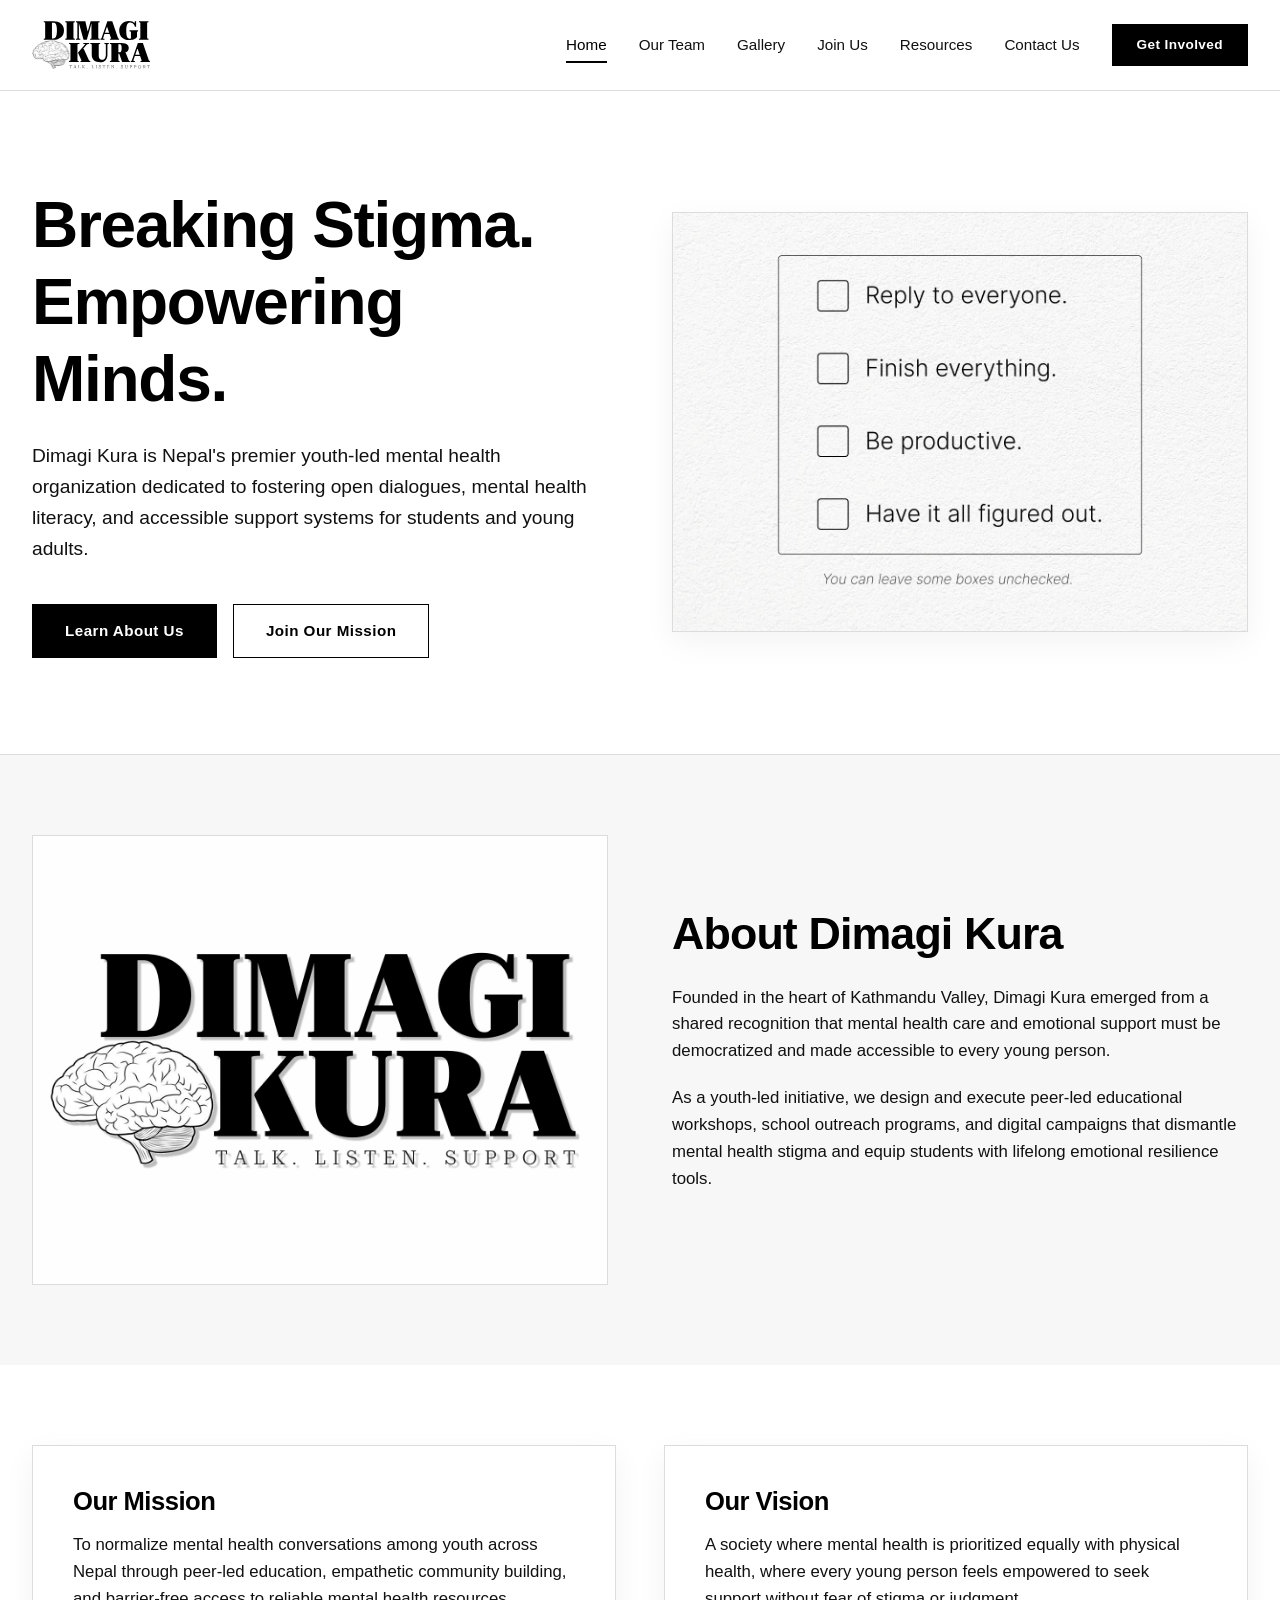
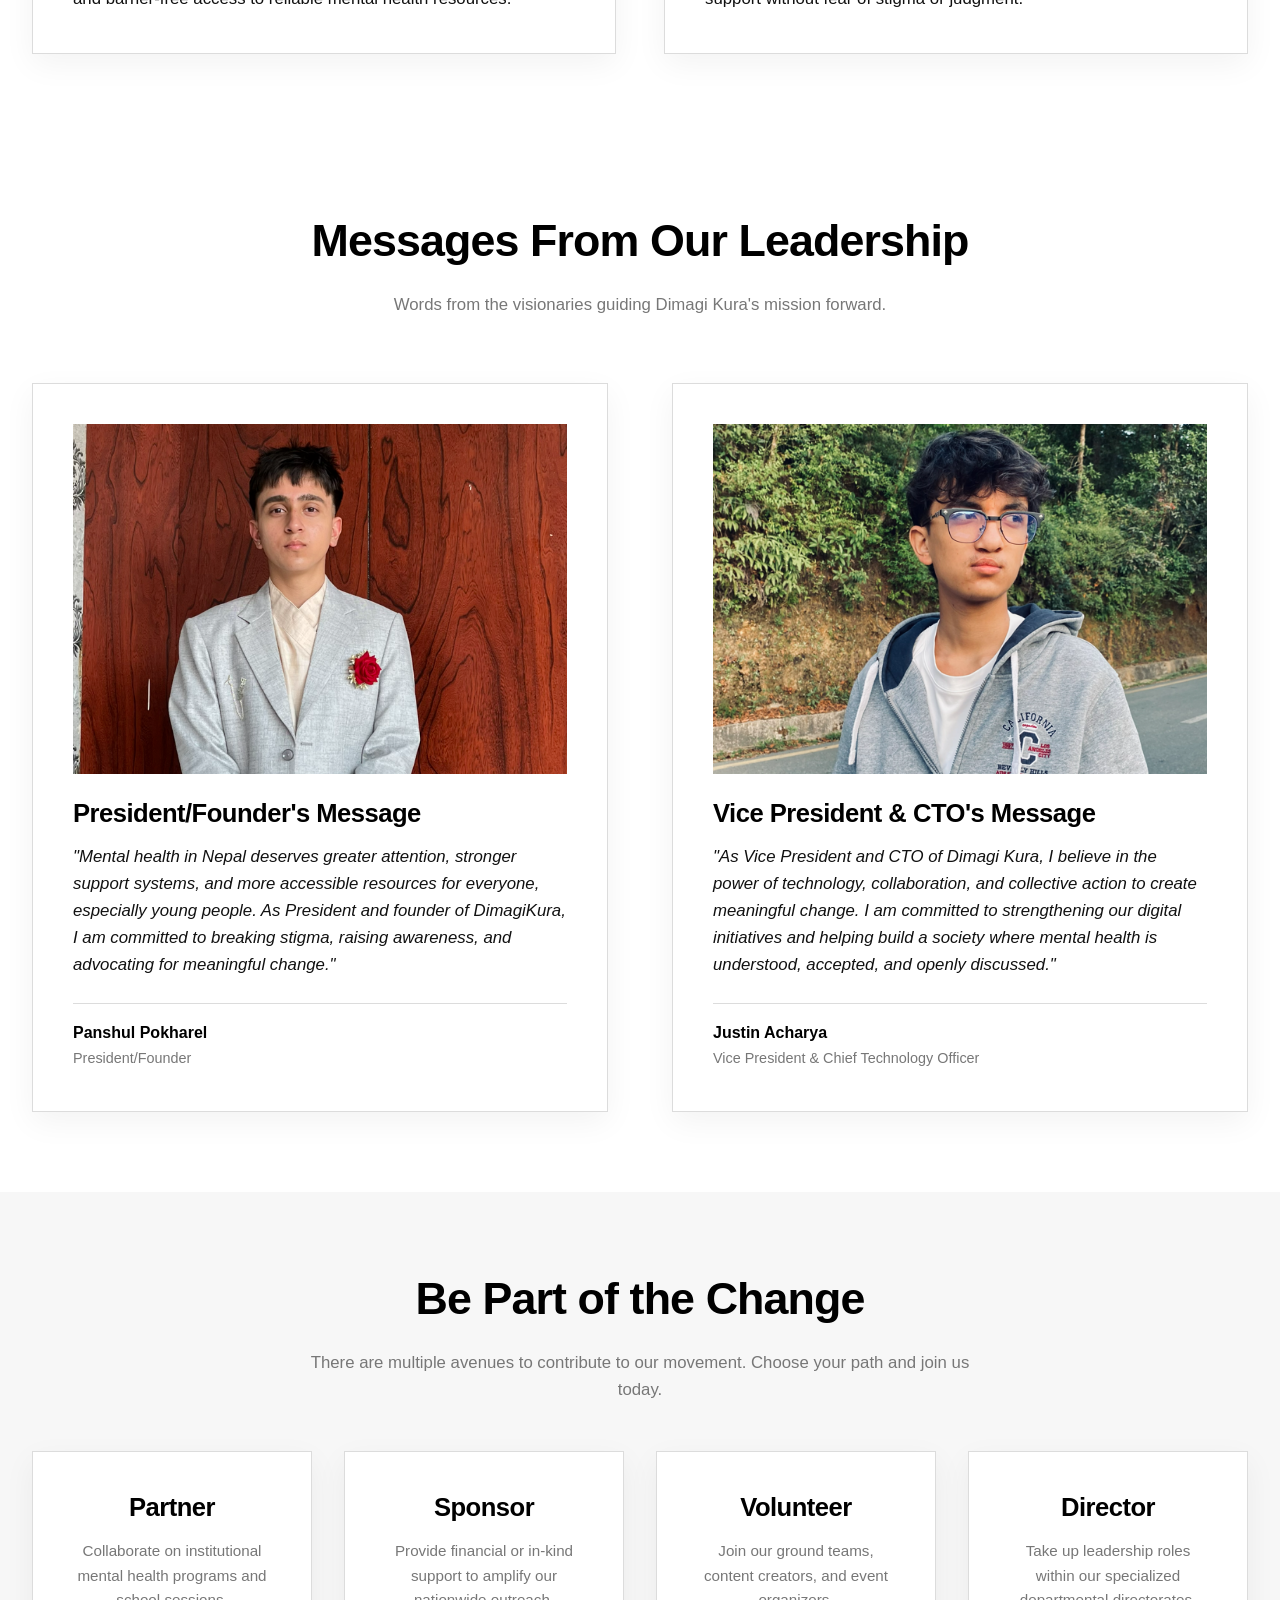
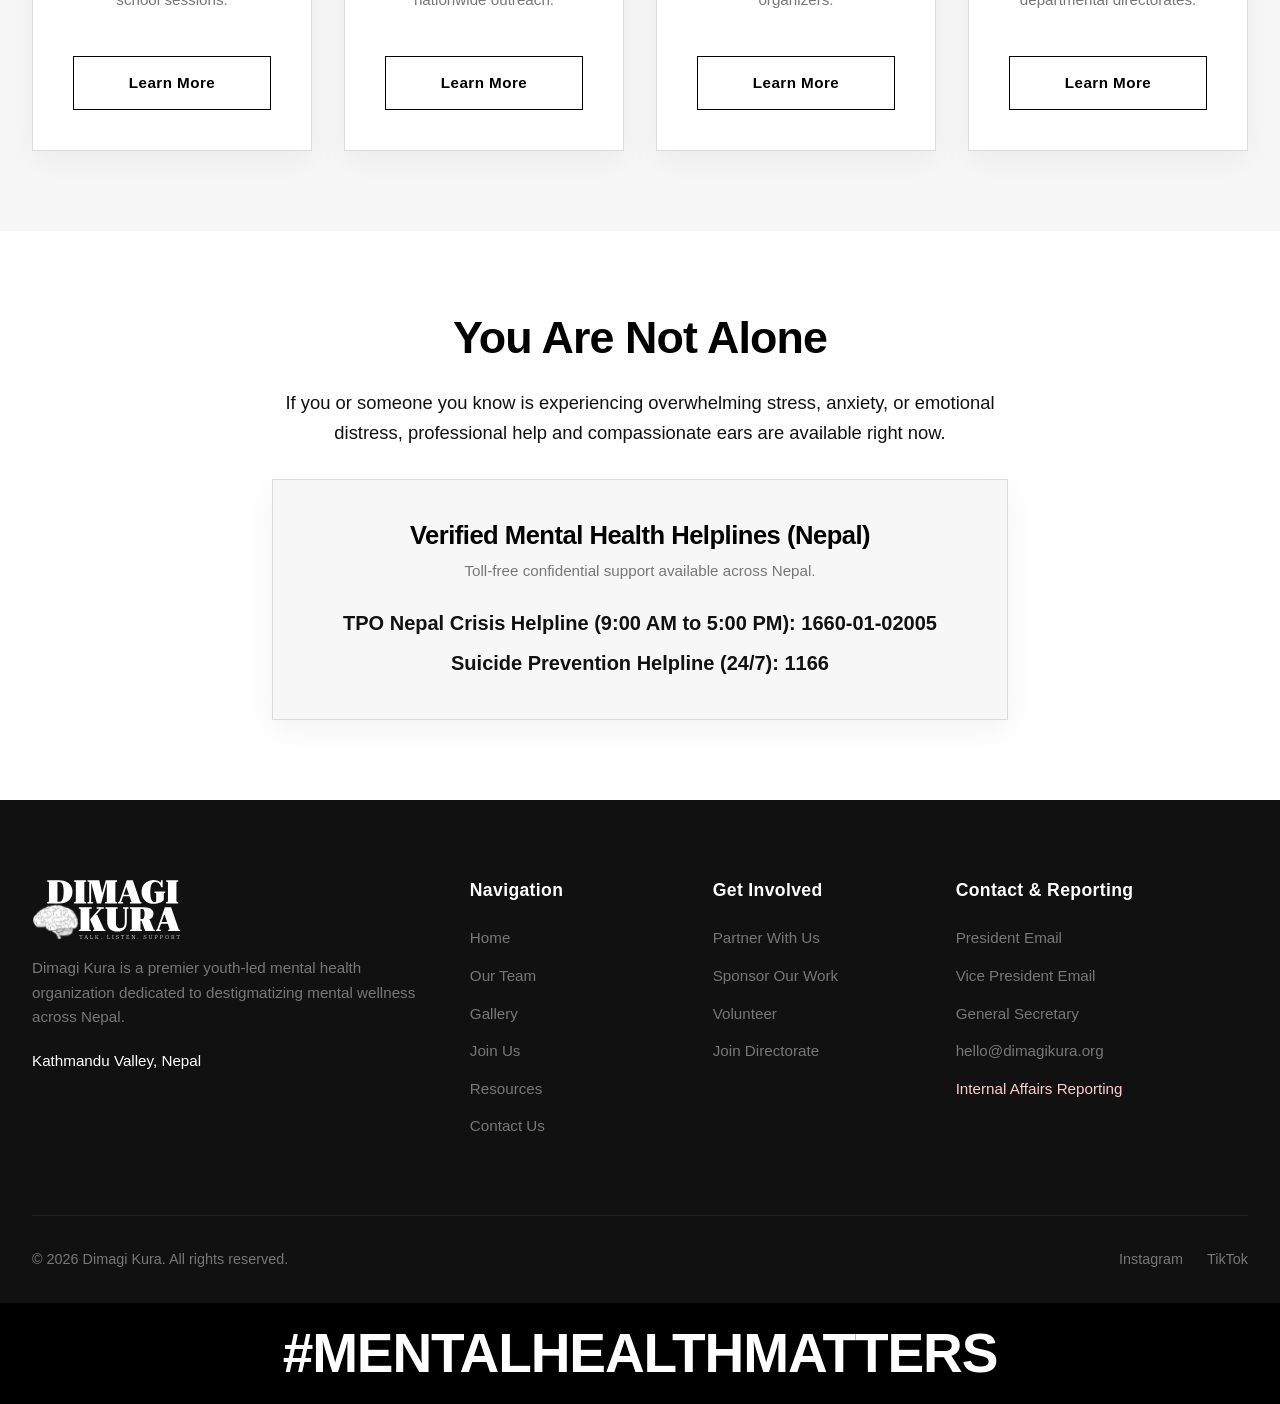
<file: index.html>
<!DOCTYPE html>
<html lang="en">
<head>
    <meta name="google-site-verification" content="AWaYlxLSMploW0Yx6kyHiNSACt41GENRZTAQ30I7ahI" />
    <meta charset="UTF-8">
    <meta name="viewport" content="width=device-width, initial-scale=1.0">
    <title>Dimagi Kura — Youth-Led Mental Health Non-Profit Organization</title>

    <link rel="apple-touch-icon" sizes="180x180" href="/apple-touch-icon.png">
<link rel="icon" type="image/png" sizes="32x32" href="/favicon-32x32.png">
<link rel="icon" type="image/png" sizes="16x16" href="/favicon-16x16.png">
<link rel="manifest" href="/site.webmanifest">
    
    <!-- Primary Meta Tags -->
    <meta name="title" content="Dimagi Kura — Youth-Led Mental Health Non-Profit Organization">
    <meta name="description" content="Dimagi Kura is a youth-led non-profit organization making mental health knowledge, resources, and support more accessible to young people through education, awareness, outreach, and meaningful conversations.">
    <meta name="keywords" content="Dimagi Kura, mental health Nepal, youth mental health organization, Kathmandu mental health support, mental wellness resources, youth advocacy, stigma-free mental health">
    <meta name="author" content="Dimagi Kura">
    <link rel="canonical" href="https://dimagikura.org/">

    <!-- Open Graph / Social Media (Facebook, WhatsApp, LinkedIn, Discord) -->
    <meta property="og:type" content="website">
    <meta property="og:url" content="https://dimagikura.org/">
    <meta property="og:title" content="Dimagi Kura — Youth-Led Mental Health Organization">
    <meta property="og:description" content="Dimagi Kura works to make mental health knowledge, resources, and support more accessible to young people through awareness campaigns, educational programs, school outreach, and community activities.">
    <meta property="og:image" content="https://dimagikura.org/banner.png">
    <meta property="og:image:alt" content="Dimagi Kura logo">

    <!-- Twitter Card -->
    <meta name="twitter:card" content="summary_large_image">
    <meta name="twitter:url" content="https://dimagikura.org/">
    <meta name="twitter:title" content="Dimagi Kura — Youth-Led Mental Health Organization">
    <meta name="twitter:description" content="Dimagi Kura works to make mental health knowledge, resources, and support more accessible to young people.">
    <meta name="twitter:image" content="https://dimagikura.org/banner.png">

    <!-- Stylesheets -->
    <link rel="stylesheet" href="css/style.css">
    <link rel="stylesheet" href="css/components.css">
    <link rel="stylesheet" href="css/responsive.css">

    <!-- Organization Structured Data -->
    <script type="application/ld+json">
    {
      "@context": "https://schema.org",
      "@type": "NGO",
      "name": "Dimagi Kura",
      "url": "https://dimagikura.org",
      "logo": "https://dimagikura.org/black.svg",
      "description": "Dimagi Kura is a youth-led non-profit organization dedicated to promoting mental health awareness and making reliable mental health knowledge, resources, and support more accessible to young people.",
      "knowsAbout": ["Mental Health Awareness", "Youth Empowerment", "School Outreach", "Mental Wellness Education"],
      "slogan": "#MentalHealthMatters",
      "address": {
        "@type": "PostalAddress",
        "addressLocality": "Kathmandu Valley",
        "addressCountry": "NP"
      }
    }
    </script>
</head>
<body>

    <!-- Header & Navigation -->
    <header class="site-header">
        <div class="container nav-container">
            <a href="index.html" class="logo-link">
                <img src="black.svg" alt="Dimagi Kura logo">
            </a>
            <nav class="nav-menu">
                <div class="nav-item"><a href="index.html" class="nav-link active">Home</a></div>
                <div class="nav-item dropdown">
                    <a href="team.html?group=bo%20fm" class="nav-link">Our Team</a>
                    <div class="dropdown-menu">
                        <a href="team.html?group=bo%20fm" class="dropdown-item">BOFM</a>
                        <a href="team.html?group=bod" class="dropdown-item">BOD</a>
                    </div>
                </div>
                <div class="nav-item"><a href="gallery.html" class="nav-link">Gallery</a></div>
                <div class="nav-item dropdown">
                    <a href="join.html?type=partner" class="nav-link">Join Us</a>
                    <div class="dropdown-menu">
                        <a href="join.html?type=partner" class="dropdown-item">Partner</a>
                        <a href="join.html?type=sponsor" class="dropdown-item">Sponsor</a>
                        <a href="join.html?type=volunteer" class="dropdown-item">Volunteer</a>
                        <a href="join.html?type=director" class="dropdown-item">Director</a>
                    </div>
                </div>
                <div class="nav-item"><a href="resources.html" class="nav-link">Resources</a></div>
                <div class="nav-item"><a href="contact.html" class="nav-link">Contact Us</a></div>
                <div class="nav-item">
                    <a href="join.html?type=volunteer" class="btn btn-primary" style="padding: 0.6rem 1.5rem; font-size: 0.85rem;">Get Involved</a>
                </div>
            </nav>
            <button class="hamburger" aria-label="Toggle navigation">
                <span></span><span></span><span></span>
            </button>
        </div>
    </header>

    <main>
        <!-- Section 1: Hero / Landing -->
        <section style="padding: 6rem 0; border-bottom: 1px solid var(--color-border);">
            <div class="container" style="display: grid; grid-template-columns: 1fr 1fr; gap: 4rem; align-items: center;">
                <div>
                    <h1 style="margin-bottom: 1.5rem;">Breaking Stigma. Empowering Minds.</h1>
                    <p style="font-size: 1.2rem; color: var(--color-near-black); margin-bottom: 2.5rem;">
                        Dimagi Kura is Nepal's premier youth-led mental health organization dedicated to fostering open dialogues, mental health literacy, and accessible support systems for students and young adults.
                    </p>
                    <div style="display: flex; gap: 1rem; flex-wrap: wrap;">
                        <a href="#about" class="btn btn-primary">Learn About Us</a>
                        <a href="join.html?type=volunteer" class="btn btn-secondary">Join Our Mission</a>
                    </div>
                </div>
                <div>
                    <!-- Slideshow Container -->
<div class="card-shadow" style="padding: 0; overflow: hidden; height: 420px; position: relative;">
    <div class="hero-slides" style="display: flex; width: 300%; height: 100%; transition: transform 0.5s ease;">
        <img src="1.png" alt="Motivational" style="width: 33.333%; height: 100%; object-fit: cover; display: block;">
        <img src="2.png" alt="Workshop activity" style="width: 33.333%; height: 100%; object-fit: cover; display: block;">
        <img src="3.png" alt="Youth discussion" style="width: 33.333%; height: 100%; object-fit: cover; display: block;">
    </div>
</div>
                </div>
            </div>
        </section>

        <!-- Section 2: About Dimagi Kura -->
        <section id="about" class="bg-off-white">
            <div class="container">
                <div style="display: grid; grid-template-columns: 1fr 1fr; gap: 4rem; align-items: center;">
                    <div>
                        <img src="About.png" alt="Dimagi Kura community workshop" style="width: 100%; height: 450px; object-fit: cover; border: 1px solid var(--color-border);">
                    </div>
                    <div>
                        <h2>About Dimagi Kura</h2>
                        <p>
                            Founded in the heart of Kathmandu Valley, Dimagi Kura emerged from a shared recognition that mental health care and emotional support must be democratized and made accessible to every young person.
                        </p>
                        <p>
                            As a youth-led initiative, we design and execute peer-led educational workshops, school outreach programs, and digital campaigns that dismantle mental health stigma and equip students with lifelong emotional resilience tools.
                        </p>
                    </div>
                </div>
            </div>
        </section>

        <!-- Section 3: Mission and Vision -->
        <section>
            <div class="container">
                <div style="display: grid; grid-template-columns: 1fr 1fr; gap: 3rem;">
                    <div class="card-shadow">
                        <h3>Our Mission</h3>
                        <p style="margin-bottom: 0;">
                            To normalize mental health conversations among youth across Nepal through peer-led education, empathetic community building, and barrier-free access to reliable mental health resources.
                        </p>
                    </div>
                    <div class="card-shadow">
                        <h3>Our Vision</h3>
                        <p style="margin-bottom: 0;">
                            A society where mental health is prioritized equally with physical health, where every young person feels empowered to seek support without fear of stigma or judgment.
                        </p>
                    </div>
                </div>
            </div>
        </section>

        <!-- Section 4: Our Impact 
        <section class="bg-off-white" id="impact-section">
            <div class="container text-center">
                <h2>Our Impact</h2>
                <p style="max-width: 700px; margin: 0 auto 3rem auto;" class="text-gray">
                    Measurable strides toward destigmatizing mental health across educational institutions in Nepal.
                </p>
                <div style="display: grid; grid-template-columns: repeat(auto-fit, minmax(280px, 1fr)); gap: 2rem; margin-bottom: 4rem;">
                    <div class="card-shadow">
                        <h3 style="font-size: 3rem; margin-bottom: 0.5rem;" class="stat-number" data-target="45" data-suffix="+">0+</h3>
                        <p style="font-weight: 600; margin-bottom: 0.5rem;">Schools Reached</p>
                        <p class="text-gray" style="font-size: 0.95rem; margin-bottom: 0;">Partnering with academic institutions across Kathmandu Valley.</p>
                    </div>
                    <div class="card-shadow">
                        <h3 style="font-size: 3rem; margin-bottom: 0.5rem;" class="stat-number" data-target="12000" data-suffix="+" data-comma="true">0+</h3>
                        <p style="font-weight: 600; margin-bottom: 0.5rem;">Students Reached</p>
                        <p class="text-gray" style="font-size: 0.95rem; margin-bottom: 0;">Equipped with actionable mental wellness and stress management tools.</p>
                    </div>
                    <div class="card-shadow">
                        <h3 style="font-size: 3rem; margin-bottom: 0.5rem;" class="stat-number" data-target="85" data-suffix="+">0+</h3>
                        <p style="font-weight: 600; margin-bottom: 0.5rem;">Sessions Conducted</p>
                        <p class="text-gray" style="font-size: 0.95rem; margin-bottom: 0;">Interactive workshops, seminars, and peer-support circles.</p>
                    </div>
                </div>

            
                <div style="border-top: 1px solid var(--color-border); padding-top: 3rem;">
                    <p style="font-size: 0.9rem; text-transform: uppercase; letter-spacing: 0.1em; color: var(--color-medium-gray); margin-bottom: 2rem;">Trusted Partner Institutions & Schools</p>
                    
                    <div class="logo-marquee-wrapper" id="marqueeWrapper">
                        <div class="logo-marquee-track" id="marqueeTrack">
                            <span class="logo-item">[ St. Xavier's College ]</span>
                            <span class="logo-item">[ Kathmandu University ]</span>
                            <span class="logo-item">[ Budhanilkantha School ]</span>
                            <span class="logo-item">[ Little Angels' School ]</span>
                            <span class="logo-item">[ Trinity International ]</span>
                            <span class="logo-item">[ Apex College ]</span>

                            <span class="logo-item">[ St. Xavier's College ]</span>
                            <span class="logo-item">[ Kathmandu University ]</span>
                            <span class="logo-item">[ Budhanilkantha School ]</span>
                            <span class="logo-item">[ Little Angels' School ]</span>
                            <span class="logo-item">[ Trinity International ]</span>
                            <span class="logo-item">[ Apex College ]</span>

                            <span class="logo-item">[ St. Xavier's College ]</span>
                            <span class="logo-item">[ Kathmandu University ]</span>
                            <span class="logo-item">[ Budhanilkantha School ]</span>
                            <span class="logo-item">[ Little Angels' School ]</span>
                            <span class="logo-item">[ Trinity International ]</span>
                            <span class="logo-item">[ Apex College ]</span>
                        </div>
                    </div>
                </div>
            </div>
        </section> -->

        <!-- Section 5: Messages From Our Leadership -->
        <section>
            <div class="container">
                <div class="text-center" style="margin-bottom: 4rem;">
                    <h2>Messages From Our Leadership</h2>
                    <p class="text-gray">Words from the visionaries guiding Dimagi Kura's mission forward.</p>
                </div>
                <div style="display: grid; grid-template-columns: 1fr 1fr; gap: 4rem;">
                    <!-- President -->
                    <div class="card-shadow" style="display: flex; flex-direction: column; justify-content: space-between;">
                        <div>
                            <img src="panshul.png" alt="President Portrait" style="width: 100%; height: 350px; object-fit: cover; margin-bottom: 1.5rem;">
                            <h3>President/Founder's Message</h3>
                            <p style="font-style: italic; color: var(--color-near-black); margin-bottom: 1.5rem;">
                                "Mental health in Nepal deserves greater attention, stronger support systems, and more accessible resources for everyone, especially young people. As President and founder of DimagiKura, I am committed to breaking stigma, raising awareness, and advocating for meaningful change."
                            </p>
                        </div>
                        <div style="border-top: 1px solid var(--color-border); padding-top: 1rem;">
                            <strong style="display: block;">Panshul Pokharel</strong>
                            <span class="text-gray" style="font-size: 0.9rem;">President/Founder</span>
                        </div>
                    </div>
                    <!-- Vice President / CTO -->
                    <div class="card-shadow" style="display: flex; flex-direction: column; justify-content: space-between;">
                        <div>
                            <img src="Justin.PNG" alt="Vice President Portrait" style="width: 100%; height: 350px; object-fit: cover; margin-bottom: 1.5rem;">
                            <h3>Vice President & CTO's Message</h3>
                            <p style="font-style: italic; color: var(--color-near-black); margin-bottom: 1.5rem;">
                                "As Vice President and CTO of Dimagi Kura, I believe in the power of technology, collaboration, and collective action to create meaningful change. I am committed to strengthening our digital initiatives and helping build a society where mental health is understood, accepted, and openly discussed."
                            </p>
                        </div>
                        <div style="border-top: 1px solid var(--color-border); padding-top: 1rem;">
                            <strong style="display: block;">Justin Acharya</strong>
                            <span class="text-gray" style="font-size: 0.9rem;">Vice President & Chief Technology Officer</span>
                        </div>
                    </div>
                </div>
            </div>
        </section>

        <!-- Section 6: Be Part of the Change -->
        <section class="bg-off-white">
            <div class="container text-center">
                <h2>Be Part of the Change</h2>
                <p style="max-width: 700px; margin: 0 auto 3rem auto;" class="text-gray">
                    There are multiple avenues to contribute to our movement. Choose your path and join us today.
                </p>
                <div style="display: grid; grid-template-columns: repeat(auto-fit, minmax(260px, 1fr)); gap: 2rem;">
                    <div class="card-shadow text-center">
                        <h3>Partner</h3>
                        <p class="text-gray" style="font-size: 0.95rem;">Collaborate on institutional mental health programs and school sessions.</p>
                        <a href="join.html?type=partner" class="btn btn-secondary" style="margin-top: 1.5rem; width: 100%;">Learn More</a>
                    </div>
                    <div class="card-shadow text-center">
                        <h3>Sponsor</h3>
                        <p class="text-gray" style="font-size: 0.95rem;">Provide financial or in-kind support to amplify our nationwide outreach.</p>
                        <a href="join.html?type=sponsor" class="btn btn-secondary" style="margin-top: 1.5rem; width: 100%;">Learn More</a>
                    </div>
                    <div class="card-shadow text-center">
                        <h3>Volunteer</h3>
                        <p class="text-gray" style="font-size: 0.95rem;">Join our ground teams, content creators, and event organizers.</p>
                        <a href="join.html?type=volunteer" class="btn btn-secondary" style="margin-top: 1.5rem; width: 100%;">Learn More</a>
                    </div>
                    <div class="card-shadow text-center">
                        <h3>Director</h3>
                        <p class="text-gray" style="font-size: 0.95rem;">Take up leadership roles within our specialized departmental directorates.</p>
                        <a href="join.html?type=director" class="btn btn-secondary" style="margin-top: 1.5rem; width: 100%;">Learn More</a>
                    </div>
                </div>
            </div>
        </section>

        <!-- Section 7: Mental Health Support -->
        <section>
            <div class="container text-center" style="max-width: 800px;">
                <h2>You Are Not Alone</h2>
                <p style="font-size: 1.15rem; margin-bottom: 2rem;">
                    If you or someone you know is experiencing overwhelming stress, anxiety, or emotional distress, professional help and compassionate ears are available right now.
                </p>
                <div class="card-shadow" style="background-color: var(--color-off-white);">
                    <h3 style="margin-bottom: 0.5rem;">Verified Mental Health Helplines (Nepal)</h3>
                    <p class="text-gray" style="font-size: 0.95rem; margin-bottom: 1.5rem;">Toll-free confidential support available across Nepal.</p>
                    <p style="font-weight: 700; font-size: 1.25rem; margin-bottom: 0.5rem;">TPO Nepal Crisis Helpline (9:00 AM to 5:00 PM): 1660-01-02005</p>
                    <p style="font-weight: 700; font-size: 1.25rem; margin-bottom: 0;">Suicide Prevention Helpline (24/7): 1166</p>
                </div>
            </div>
        </section>

        <!-- Section 8: Large Footer -->
        <footer class="site-footer">
            <div class="container">
                <div class="footer-grid">
                    <div class="footer-brand">
                        <img src="white.svg" alt="Dimagi Kura logo">
                        <p>Dimagi Kura is a premier youth-led mental health organization dedicated to destigmatizing mental wellness across Nepal.</p>
                        <p style="margin-top: 1rem; color: var(--color-white); font-weight: 500;">Kathmandu Valley, Nepal</p>
                    </div>
                    <div class="footer-col">
                        <h4>Navigation</h4>
                        <ul>
                            <li><a href="index.html">Home</a></li>
                            <li><a href="team.html?group=bo%20fm">Our Team</a></li>
                            <li><a href="gallery.html">Gallery</a></li>
                            <li><a href="join.html?type=partner">Join Us</a></li>
                            <li><a href="resources.html">Resources</a></li>
                            <li><a href="contact.html">Contact Us</a></li>
                        </ul>
                    </div>
                    <div class="footer-col">
                        <h4>Get Involved</h4>
                        <ul>
                            <li><a href="join.html?type=partner">Partner With Us</a></li>
                            <li><a href="join.html?type=sponsor">Sponsor Our Work</a></li>
                            <li><a href="join.html?type=volunteer">Volunteer</a></li>
                            <li><a href="join.html?type=director">Join Directorate</a></li>
                        </ul>
                    </div>
                    <div class="footer-col">
                        <h4>Contact & Reporting</h4>
                        <ul>
                            <li><a href="mailto:panshul@dimagikura.org">President Email</a></li>
                            <li><a href="mailto:justin@dimagikura.org">Vice President Email</a></li>
                            <li><a href="mailto:angel@dimagikura.org">General Secretary</a></li>
                            <li><a href="mailto:hello@dimagikura.org">hello@dimagikura.org</a></li>
                            <li><a href="contact.html#internal-affairs" style="color: #ffcccc;">Internal Affairs Reporting</a></li>
                        </ul>
                    </div>
                </div>
                <div class="footer-bottom">
                    <div>&copy; 2026 Dimagi Kura. All rights reserved.</div>
                    <div style="display: flex; gap: 1.5rem;">
                        <a href="https://www.instagram.com/dimagikura/" target="_blank">Instagram</a>
                        <a href="https://www.tiktok.com/@dimagi_kura" target="_blank">TikTok</a>
                    </div>
                </div>
            </div>
        </footer>

        <!-- Mandatory #MentalHealthMatters Banner -->
        <div class="mental-health-banner">
            <h2>#MentalHealthMatters</h2>
        </div>
    </main>

    <script src="js/main.js"></script>
    <script>
        document.addEventListener('DOMContentLoaded', () => {
        const statElements = document.querySelectorAll('.stat-number');
        const impactSection = document.getElementById('impact-section');

        let hasAnimated = false;

        const animateStats = () => {
            if (hasAnimated) return;
            hasAnimated = true;

            statElements.forEach(el => {
                const target = parseInt(el.getAttribute('data-target'), 10);
                const suffix = el.getAttribute('data-suffix') || '';
                const useComma = el.hasAttribute('data-comma');
                const duration = 2000; // Animation duration in milliseconds (2s)
                const startTime = performance.now();

                const updateCount = (currentTime) => {
                    const elapsedTime = currentTime - startTime;
                    const progress = Math.min(elapsedTime / duration, 1);
                    
                    // Ease-out quad curve for natural deceleration effect
                    const easeProgress = progress * (2 - progress);
                    const currentVal = Math.floor(easeProgress * target);

                    // Format with commas if specified (e.g., 12,000)
                    let formattedVal = useComma ? currentVal.toLocaleString() : currentVal;
                    el.textContent = formattedVal + suffix;

                    if (progress < 1) {
                        requestAnimationFrame(updateCount);
                    } else {
                        // Ensure it lands precisely on the exact target value
                        el.textContent = (useComma ? target.toLocaleString() : target) + suffix;
                    }
                };

                requestAnimationFrame(updateCount);
            });
        };

        // Trigger animation when the Impact section scrolls into view
        if (impactSection) {
            const observer = new IntersectionObserver((entries, observerInstance) => {
                entries.forEach(entry => {
                    if (entry.isIntersecting) {
                        animateStats();
                        observerInstance.unobserve(entry.target);
                    }
                });
            }, { threshold: 0.3 });

            observer.observe(impactSection);
        }
    });
         document.addEventListener('DOMContentLoaded', () => {
        const track = document.getElementById('marqueeTrack');
        const wrapper = document.getElementById('marqueeWrapper');
        if (!track || !wrapper) return;

        let scrollPos = 0;
        let isPaused = false;
        const speed = 0.8; // Adjust scrolling speed here

        // Pause on hover
        wrapper.addEventListener('mouseenter', () => isPaused = true);
        wrapper.addEventListener('mouseleave', () => isPaused = false);

        function step() {
            if (!isPaused) {
                scrollPos += speed;
                // Once it scrolls past the first set width, reset smoothly
                if (scrollPos >= track.scrollWidth / 3) {
                    scrollPos = 0;
                }
                track.style.transform = `translateX(-${scrollPos}px)`;
            }
            requestAnimationFrame(step);
        }

        requestAnimationFrame(step);
    });
        // Hero Slideshow Logic
        const slides = document.querySelector('.hero-slides');
        let currentSlide = 0;
        if (slides) {
            setInterval(() => {
                currentSlide = (currentSlide + 1) % 3;
                slides.style.transform = `translateX(-${currentSlide * 33.333}%)`;
            }, 4500);
        }
    </script>
</body>
</html>
</file>
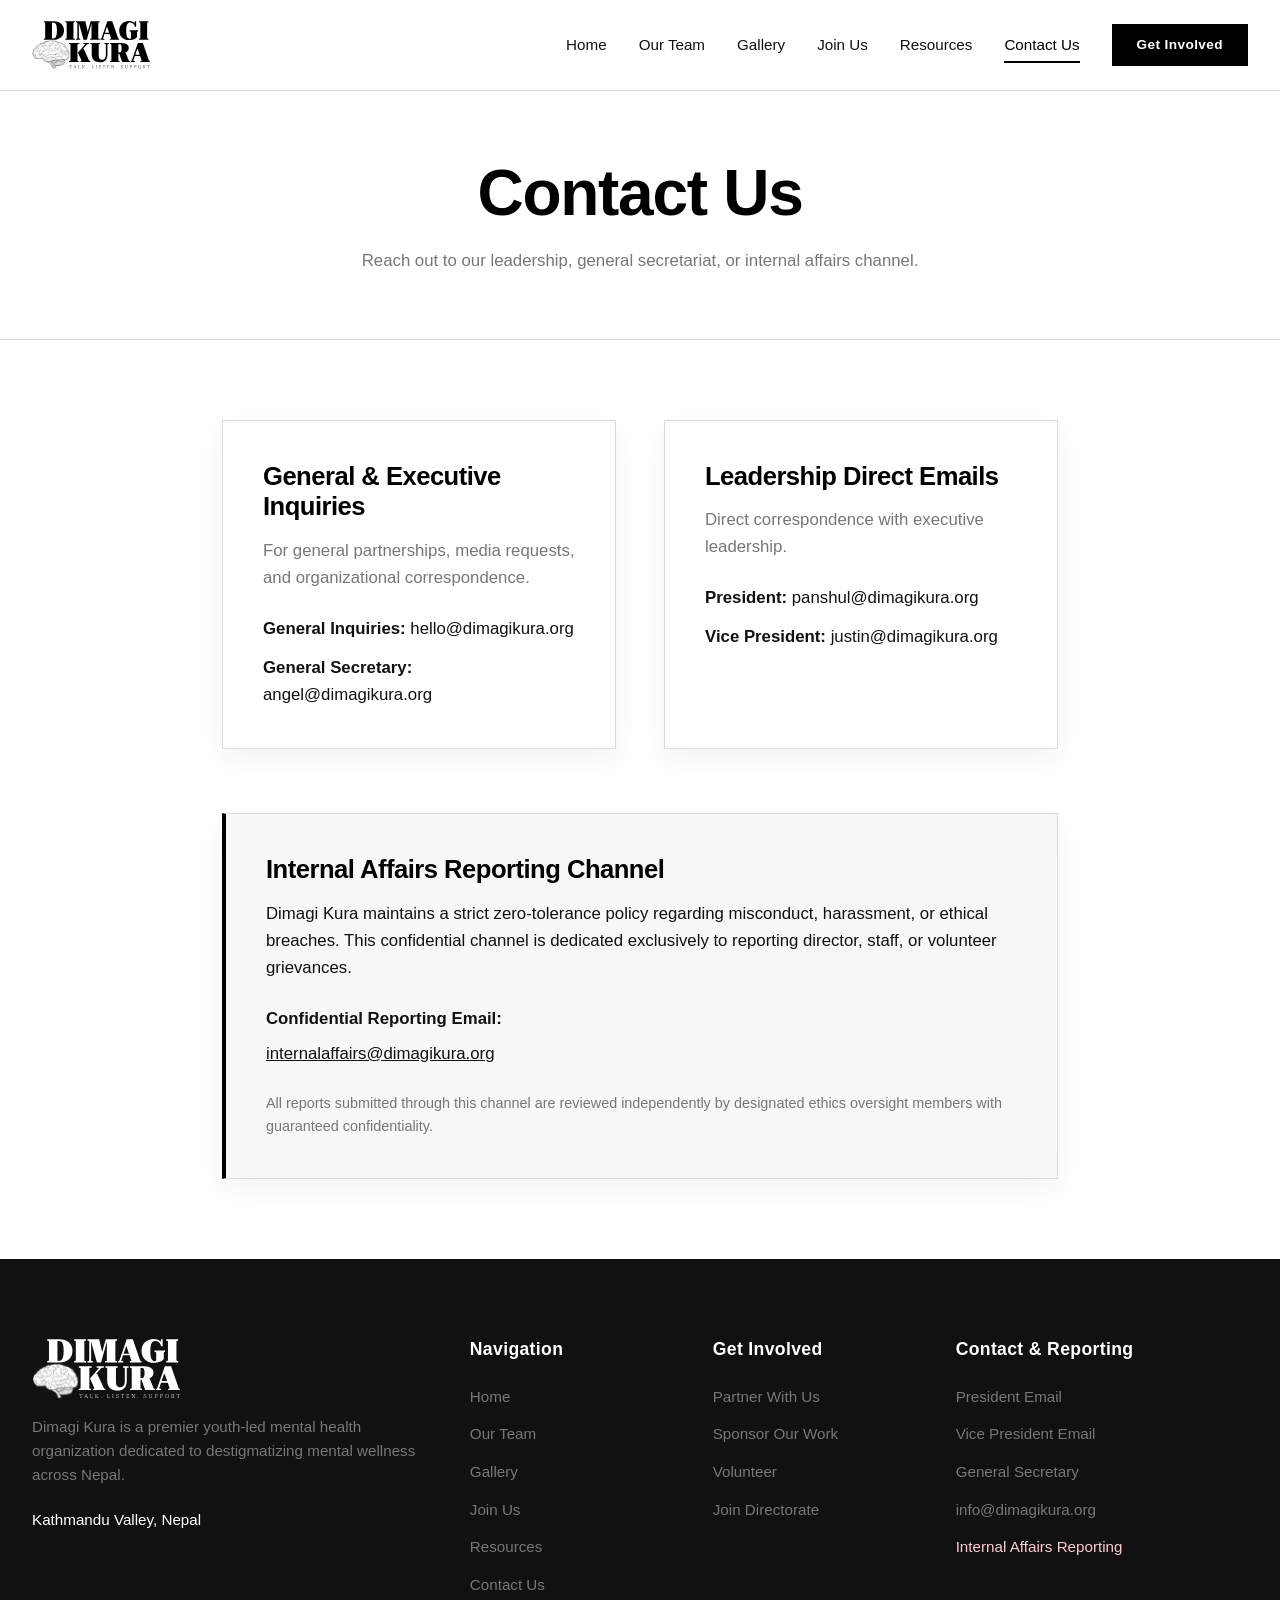
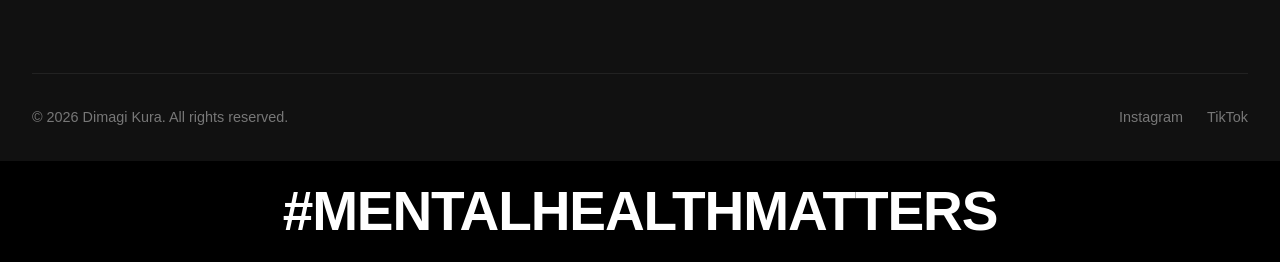
<file: contact.html>
<!DOCTYPE html>
<html lang="en">
<head>
    <meta charset="UTF-8">
    <meta name="viewport" content="width=device-width, initial-scale=1.0">
    <title>Contact Us & Reporting Channel — Dimagi Kura</title>

    <link rel="apple-touch-icon" sizes="180x180" href="/apple-touch-icon.png">
<link rel="icon" type="image/png" sizes="32x32" href="/favicon-32x32.png">
<link rel="icon" type="image/png" sizes="16x16" href="/favicon-16x16.png">
<link rel="manifest" href="/site.webmanifest">
    
    <!-- Primary Meta Tags -->
    <meta name="title" content="Contact Us & Reporting Channel — Dimagi Kura">
    <meta name="description" content="Get in touch with Dimagi Kura leadership, executive officers, or general secretariat. Access our confidential Internal Affairs reporting channel.">
    <meta name="keywords" content="contact Dimagi Kura, mental health helpline Nepal, internal affairs reporting, executive contacts, hello@dimagikura.org">
    <meta name="author" content="Dimagi Kura">
    <link rel="canonical" href="https://dimagikura.org/contact.html">

    <!-- Open Graph / Social Media -->
    <meta property="og:type" content="website">
    <meta property="og:url" content="https://dimagikura.org/contact.html">
    <meta property="og:title" content="Contact Us — Dimagi Kura">
    <meta property="og:description" content="Reach out to our leadership, general secretariat, or internal affairs reporting channel.">
    <meta property="og:image" content="https://dimagikura.org/banner.png">
    <meta property="og:image:alt" content="Dimagi Kura logo">

    <!-- Twitter Card -->
    <meta name="twitter:card" content="summary_large_image">
    <meta name="twitter:url" content="https://dimagikura.org/contact.html">
    <meta name="twitter:title" content="Contact Us — Dimagi Kura">
    <meta name="twitter:description" content="Reach out to Dimagi Kura leadership or internal affairs reporting channel.">
    <meta name="twitter:image" content="https://dimagikura.org/banner.png">

    <!-- Stylesheets -->
    <link rel="stylesheet" href="css/style.css">
    <link rel="stylesheet" href="css/components.css">
    <link rel="stylesheet" href="css/responsive.css">
</head>
<body>

    <!-- Header & Navigation -->
    <header class="site-header">
        <div class="container nav-container">
            <a href="index.html" class="logo-link">
                <img src="black.svg" alt="Dimagi Kura logo">
            </a>
            <nav class="nav-menu">
                <div class="nav-item"><a href="index.html" class="nav-link">Home</a></div>
                <div class="nav-item dropdown">
                    <a href="team.html?group=bo%20fm" class="nav-link">Our Team</a>
                    <div class="dropdown-menu">
                        <a href="team.html?group=bo%20fm" class="dropdown-item">BOFM</a>
                        <a href="team.html?group=bod" class="dropdown-item">BOD</a>
                    </div>
                </div>
                <div class="nav-item"><a href="gallery.html" class="nav-link">Gallery</a></div>
                <div class="nav-item dropdown">
                    <a href="join.html?type=partner" class="nav-link">Join Us</a>
                    <div class="dropdown-menu">
                        <a href="join.html?type=partner" class="dropdown-item">Partner</a>
                        <a href="join.html?type=sponsor" class="dropdown-item">Sponsor</a>
                        <a href="join.html?type=volunteer" class="dropdown-item">Volunteer</a>
                        <a href="join.html?type=director" class="dropdown-item">Director</a>
                    </div>
                </div>
                <div class="nav-item"><a href="resources.html" class="nav-link">Resources</a></div>
                <div class="nav-item"><a href="contact.html" class="nav-link active">Contact Us</a></div>
                <div class="nav-item">
                    <a href="join.html?type=volunteer" class="btn btn-primary" style="padding: 0.6rem 1.5rem; font-size: 0.85rem;">Get Involved</a>
                </div>
            </nav>
            <button class="hamburger" aria-label="Toggle navigation">
                <span></span><span></span><span></span>
            </button>
        </div>
    </header>

    <main>
        <section style="padding: 4rem 0; border-bottom: 1px solid var(--color-border);">
            <div class="container text-center">
                <h1>Contact Us</h1>
                <p class="text-gray" style="max-width: 600px; margin: 1rem auto 0 auto;">
                    Reach out to our leadership, general secretariat, or internal affairs channel.
                </p>
            </div>
        </section>

        <section>
            <div class="container" style="max-width: 900px;">
                <div style="display: grid; grid-template-columns: 1fr 1fr; gap: 3rem; margin-bottom: 4rem;">
                    <div class="card-shadow">
                        <h3>General & Executive Inquiries</h3>
                        <p style="margin-bottom: 1.5rem;" class="text-gray">For general partnerships, media requests, and organizational correspondence.</p>
                        <p style="margin-bottom: 0.75rem;"><strong>General Inquiries:</strong> <a href="mailto:hello@dimagikura.org">hello@dimagikura.org</a></p>
                        <p style="margin-bottom: 0;"><strong>General Secretary:</strong> <a href="mailto:angel@dimagikura.org">angel@dimagikura.org</a></p>
                    </div>
                    <div class="card-shadow">
                        <h3>Leadership Direct Emails</h3>
                        <p style="margin-bottom: 1.5rem;" class="text-gray">Direct correspondence with executive leadership.</p>
                        <p style="margin-bottom: 0.75rem;"><strong>President:</strong> <a href="mailto:panshul@dimagikura.org">panshul@dimagikura.org</a></p>
                        <p style="margin-bottom: 0;"><strong>Vice President:</strong> <a href="mailto:justin@dimagikura.org">justin@dimagikura.org</a></p>
                    </div>
                </div>

                <!-- Internal Affairs Reporting Channel -->
                <div id="internal-affairs" class="card-shadow" style="background-color: var(--color-off-white); border-left: 4px solid var(--color-black);">
                    <h3>Internal Affairs Reporting Channel</h3>
                    <p style="margin-bottom: 1.5rem;">
                        Dimagi Kura maintains a strict zero-tolerance policy regarding misconduct, harassment, or ethical breaches. This confidential channel is dedicated exclusively to reporting director, staff, or volunteer grievances.
                    </p>
                    <p style="font-weight: 600; margin-bottom: 0.5rem;">Confidential Reporting Email:</p>
                    <p style="margin-bottom: 1.5rem;"><a href="mailto:internalaffairs@dimagikura.org" style="text-decoration: underline;">internalaffairs@dimagikura.org</a></p>
                    <p style="font-size: 0.9rem; color: var(--color-medium-gray); margin-bottom: 0;">
                        All reports submitted through this channel are reviewed independently by designated ethics oversight members with guaranteed confidentiality.
                    </p>
                </div>

            </div>
        </section>
    </main>

    <!-- Large Footer -->
    <footer class="site-footer">
        <div class="container">
            <div class="footer-grid">
                <div class="footer-brand">
                    <img src="white.svg" alt="Dimagi Kura logo">
                    <p>Dimagi Kura is a premier youth-led mental health organization dedicated to destigmatizing mental wellness across Nepal.</p>
                    <p style="margin-top: 1rem; color: var(--color-white); font-weight: 500;">Kathmandu Valley, Nepal</p>
                </div>
                <div class="footer-col">
                    <h4>Navigation</h4>
                    <ul>
                        <li><a href="index.html">Home</a></li>
                        <li><a href="team.html?group=bo%20fm">Our Team</a></li>
                        <li><a href="gallery.html">Gallery</a></li>
                        <li><a href="join.html?type=partner">Join Us</a></li>
                        <li><a href="resources.html">Resources</a></li>
                        <li><a href="contact.html">Contact Us</a></li>
                    </ul>
                </div>
                <div class="footer-col">
                    <h4>Get Involved</h4>
                    <ul>
                        <li><a href="join.html?type=partner">Partner With Us</a></li>
                        <li><a href="join.html?type=sponsor">Sponsor Our Work</a></li>
                        <li><a href="join.html?type=volunteer">Volunteer</a></li>
                        <li><a href="join.html?type=director">Join Directorate</a></li>
                    </ul>
                </div>
                <div class="footer-col">
                    <h4>Contact & Reporting</h4>
                    <ul>
                        <li><a href="mailto:president@dimagikura.org">President Email</a></li>
                        <li><a href="mailto:vp@dimagikura.org">Vice President Email</a></li>
                        <li><a href="mailto:secretary@dimagikura.org">General Secretary</a></li>
                        <li><a href="mailto:info@dimagikura.org">info@dimagikura.org</a></li>
                        <li><a href="contact.html#internal-affairs" style="color: #ffcccc;">Internal Affairs Reporting</a></li>
                    </ul>
                </div>
            </div>
            <div class="footer-bottom">
                <div>&copy; 2026 Dimagi Kura. All rights reserved.</div>
                <div style="display: flex; gap: 1.5rem;">
                        <a href="https://www.instagram.com/dimagikura/" target="_blank">Instagram</a>
                        <a href="https://www.tiktok.com/@dimagi_kura" target="_blank">TikTok</a>
                    </div>
            </div>
        </div>
    </footer>
    <div class="mental-health-banner">
            <h2>#MentalHealthMatters</h2>
        </div>

    <script src="js/main.js"></script>
</body>
</html>
</file>
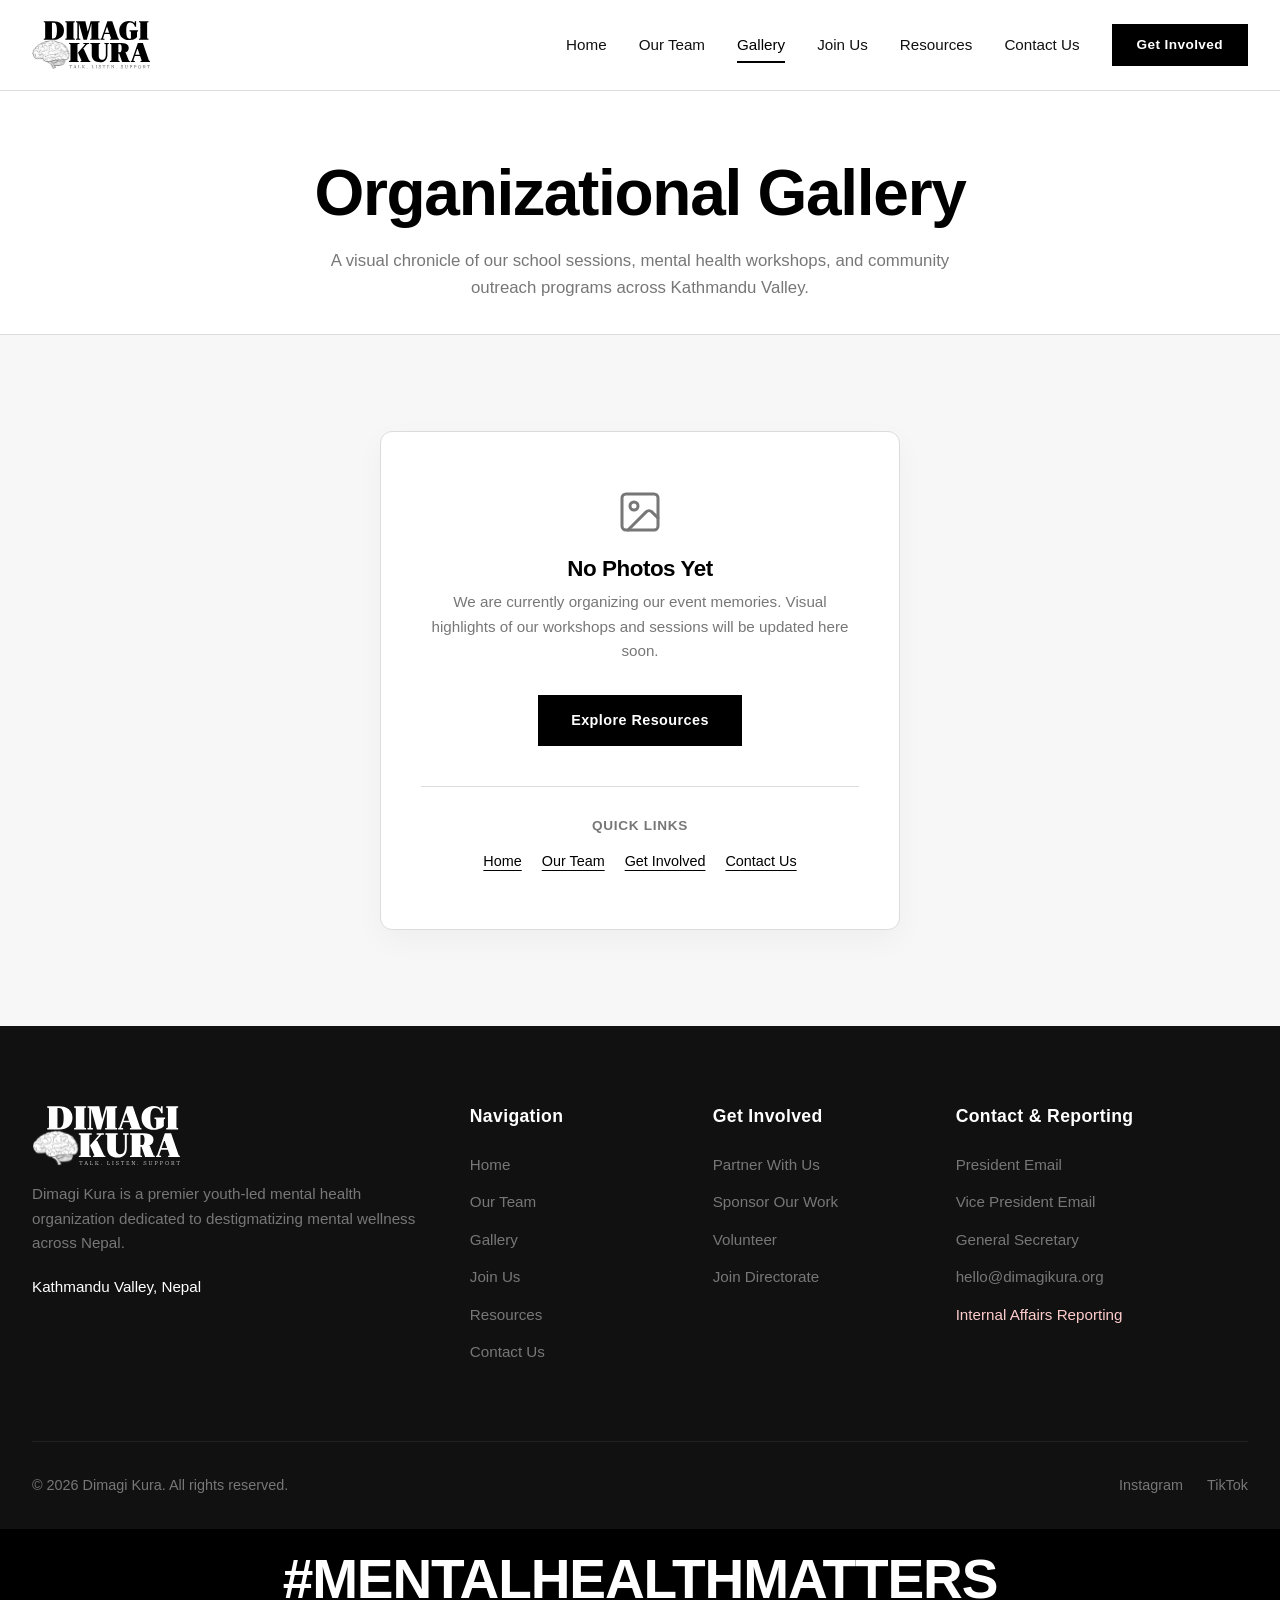
<file: gallery.html>
<!DOCTYPE html>
<html lang="en">
<head>
    <meta charset="UTF-8">
    <meta name="viewport" content="width=device-width, initial-scale=1.0">
    <title>Organizational Gallery & Workshops — Dimagi Kura</title>

    <link rel="apple-touch-icon" sizes="180x180" href="/apple-touch-icon.png">
<link rel="icon" type="image/png" sizes="32x32" href="/favicon-32x32.png">
<link rel="icon" type="image/png" sizes="16x16" href="/favicon-16x16.png">
<link rel="manifest" href="/site.webmanifest">
    
    <!-- Primary Meta Tags -->
    <meta name="title" content="Organizational Gallery & Workshops — Dimagi Kura">
    <meta name="description" content="Visual highlights of Dimagi Kura's school outreach sessions, mental health workshops, and community engagement activities across Kathmandu Valley.">
    <meta name="keywords" content="Dimagi Kura gallery, school sessions, interactive workshops, mental health drives, youth advocacy photos">
    <meta name="author" content="Dimagi Kura">
    <link rel="canonical" href="https://dimagikura.org/gallery.html">

    <!-- Open Graph / Social Media -->
    <meta property="og:type" content="website">
    <meta property="og:url" content="https://dimagikura.org/gallery.html">
    <meta property="og:title" content="Organizational Gallery — Dimagi Kura">
    <meta property="og:description" content="Visual chronicle of our school sessions, mental health workshops, and community activities empowering young people.">
    <meta property="og:image" content="https://dimagikura.org/banner.png">
    <meta property="og:image:alt" content="Dimagi Kura logo">

    <!-- Twitter Card -->
    <meta name="twitter:card" content="summary_large_image">
    <meta name="twitter:url" content="https://dimagikura.org/gallery.html">
    <meta name="twitter:title" content="Organizational Gallery — Dimagi Kura">
    <meta name="twitter:description" content="A visual chronicle of Dimagi Kura's outreach sessions and workshops.">
    <meta name="twitter:image" content="https://dimagikura.org/banner.png">

    <!-- Stylesheets -->
    <link rel="stylesheet" href="css/style.css">
    <link rel="stylesheet" href="css/components.css">
    <link rel="stylesheet" href="css/responsive.css">
    <style>
        /* ==========================================
           DIMAGI KURA — Creative Focus Grid
           ========================================== */
        
        .gallery-focus-grid {
            display: grid;
            grid-template-columns: repeat(12, 1fr);
            gap: 1.5rem;
            margin-bottom: 4rem;
        }

        /* Asymmetric card spans for visual flow */
        .gallery-focus-card {
            position: relative;
            grid-column: span 4;
            border-radius: 8px;
            overflow: hidden;
            background-color: var(--color-black);
            cursor: pointer;
            border: 1px solid var(--color-border);
            transition: transform 0.4s cubic-bezier(0.16, 1, 0.3, 1), 
                        opacity 0.4s ease, 
                        filter 0.4s ease,
                        box-shadow 0.4s ease;
        }

        /* Large featured cards */
        .gallery-focus-card.featured-wide {
            grid-column: span 8;
        }
        
        .gallery-focus-card.featured-tall {
            grid-column: span 4;
            grid-row: span 2;
        }

        /* Dim non-hovered cards when container is hovered */
        .gallery-focus-grid:hover .gallery-focus-card:not(:hover) {
            opacity: 0.4;
            filter: grayscale(80%) blur(1px);
            transform: scale(0.98);
        }

        /* Elevate the active hovered card */
        .gallery-focus-card:hover {
            transform: scale(1.03) translateY(-4px);
            z-index: 10;
            box-shadow: 0 20px 40px rgba(0, 0, 0, 0.25);
            filter: grayscale(0%) blur(0px);
            opacity: 1 !important;
        }

        .gallery-image-wrapper {
            position: relative;
            width: 100%;
            height: 100%;
            min-height: 320px;
            overflow: hidden;
        }

        .gallery-focus-card.featured-tall .gallery-image-wrapper {
            min-height: 665px;
        }

        .gallery-image-wrapper img {
            width: 100%;
            height: 100%;
            object-fit: cover;
            transition: transform 0.6s cubic-bezier(0.16, 1, 0.3, 1);
            display: block;
        }

        .gallery-focus-card:hover .gallery-image-wrapper img {
            transform: scale(1.08);
        }

        /* Minimal Overlay Info */
        .gallery-overlay {
            position: absolute;
            inset: 0;
            background: linear-gradient(180deg, rgba(0, 0, 0, 0) 50%, rgba(0, 0, 0, 0.9) 100%);
            display: flex;
            flex-direction: column;
            justify-content: flex-end;
            padding: 1.75rem;
            opacity: 0;
            transition: opacity 0.35s ease;
        }

        .gallery-focus-card:hover .gallery-overlay {
            opacity: 1;
        }

        .gallery-index {
            font-size: 0.8rem;
            font-weight: 700;
            letter-spacing: 0.1em;
            color: #38bdf8;
            margin-bottom: 0.3rem;
            text-transform: uppercase;
        }

        .gallery-title {
            color: var(--color-white);
            font-size: 1.25rem;
            font-weight: 600;
            margin: 0;
            line-height: 1.3;
        }

        /* Lightbox Modal */
        .gallery-lightbox {
            position: fixed;
            inset: 0;
            background-color: rgba(0, 0, 0, 0.94);
            z-index: 100000;
            display: flex;
            flex-direction: column;
            justify-content: center;
            align-items: center;
            opacity: 0;
            pointer-events: none;
            transition: opacity 0.3s ease;
            padding: 2rem;
        }

        .gallery-lightbox.active {
            opacity: 1;
            pointer-events: auto;
        }

        .lightbox-content {
            max-width: 90%;
            max-height: 80vh;
            border-radius: 6px;
            object-fit: contain;
            box-shadow: 0 10px 40px rgba(0, 0, 0, 0.6);
        }

        .lightbox-caption {
            color: var(--color-white);
            margin-top: 1.25rem;
            font-size: 1.15rem;
            font-weight: 500;
            letter-spacing: 0.02em;
        }

        .lightbox-close {
            position: absolute;
            top: 25px;
            right: 35px;
            color: var(--color-white);
            font-size: 2.5rem;
            font-weight: 300;
            cursor: pointer;
            line-height: 1;
            transition: color 0.2s ease;
        }

        .lightbox-close:hover {
            color: #38bdf8;
        }

        /* Responsive Breakpoints */
        @media (max-width: 992px) {
            .gallery-focus-card,
            .gallery-focus-card.featured-wide,
            .gallery-focus-card.featured-tall {
                grid-column: span 6;
                grid-row: span 1;
            }
            .gallery-focus-card.featured-tall .gallery-image-wrapper {
                min-height: 320px;
            }
        }

        @media (max-width: 600px) {
            .gallery-focus-grid {
                grid-template-columns: 1fr;
                gap: 1rem;
            }
            .gallery-focus-card,
            .gallery-focus-card.featured-wide,
            .gallery-focus-card.featured-tall {
                grid-column: span 1;
            }
        }
    </style>
</head>
<body>

    <!-- Header & Navigation -->
    <header class="site-header">
        <div class="container nav-container">
            <a href="index.html" class="logo-link">
                <img src="black.svg" alt="Dimagi Kura logo">
            </a>
            <nav class="nav-menu">
                <div class="nav-item"><a href="index.html" class="nav-link">Home</a></div>
                <div class="nav-item dropdown">
                    <a href="team.html?group=bo%20fm" class="nav-link">Our Team</a>
                    <div class="dropdown-menu">
                        <a href="team.html?group=bo%20fm" class="dropdown-item">BOFM</a>
                        <a href="team.html?group=bod" class="dropdown-item">BOD</a>
                    </div>
                </div>
                <div class="nav-item"><a href="gallery.html" class="nav-link active">Gallery</a></div>
                <div class="nav-item dropdown">
                    <a href="join.html?type=partner" class="nav-link">Join Us</a>
                    <div class="dropdown-menu">
                        <a href="join.html?type=partner" class="dropdown-item">Partner</a>
                        <a href="join.html?type=sponsor" class="dropdown-item">Sponsor</a>
                        <a href="join.html?type=volunteer" class="dropdown-item">Volunteer</a>
                        <a href="join.html?type=director" class="dropdown-item">Director</a>
                    </div>
                </div>
                <div class="nav-item"><a href="resources.html" class="nav-link">Resources</a></div>
                <div class="nav-item"><a href="contact.html" class="nav-link">Contact Us</a></div>
                <div class="nav-item">
                    <a href="join.html?type=volunteer" class="btn btn-primary" style="padding: 0.6rem 1.5rem; font-size: 0.85rem;">Get Involved</a>
                </div>
            </nav>
            <button class="hamburger" aria-label="Toggle navigation">
                <span></span><span></span><span></span>
            </button>
        </div>
    </header>

    <main>
        
        <section style="padding: 4rem 0 2rem 0; border-bottom: 1px solid var(--color-border);">
            <div class="container text-center">
                <h1>Organizational Gallery</h1>
                <p class="text-gray" style="max-width: 650px; margin: 1rem auto 0 auto;">
                    A visual chronicle of our school sessions, mental health workshops, and community outreach programs across Kathmandu Valley.
                </p>
            </div>
        </section>

        <!--
        <section style="padding: 4rem 0; background-color: var(--color-off-white);">
            <div class="container">
                <div class="gallery-focus-grid">
                    
                    
                    <div class="gallery-focus-card featured-wide">
                        <div class="gallery-image-wrapper">
                            <img src="https://images.unsplash.com/photo-1529156069898-49953e39b3ac?auto=format&fit=crop&w=1200&q=80" alt="School Awareness Session" loading="lazy">
                            <div class="gallery-overlay">
                                <span class="gallery-index">01 / School Outreach</span>
                                <h3 class="gallery-title">School Mental Health Awareness Session</h3>
                            </div>
                        </div>
                    </div>

                    
                    <div class="gallery-focus-card featured-tall">
                        <div class="gallery-image-wrapper">
                            <img src="https://images.unsplash.com/photo-1517841905240-472988babdf9?auto=format&fit=crop&w=1200&q=80" alt="Youth Advocacy Workshop" loading="lazy">
                            <div class="gallery-overlay">
                                <span class="gallery-index">02 / Workshop</span>
                                <h3 class="gallery-title">Youth Advocacy & Mindset Workshop</h3>
                            </div>
                        </div>
                    </div>

                    
                    <div class="gallery-focus-card">
                        <div class="gallery-image-wrapper">
                            <img src="https://images.unsplash.com/photo-1573496359142-b8d87734a5a2?auto=format&fit=crop&w=1200&q=80" alt="Safe Space Discussion Circle" loading="lazy">
                            <div class="gallery-overlay">
                                <span class="gallery-index">03 / Community</span>
                                <h3 class="gallery-title">Safe Space Support Circle</h3>
                            </div>
                        </div>
                    </div>

                    
                    <div class="gallery-focus-card">
                        <div class="gallery-image-wrapper">
                            <img src="https://images.unsplash.com/photo-1507003211169-0a1dd7228f2d?auto=format&fit=crop&w=1200&q=80" alt="Interactive Panel Discussion" loading="lazy">
                            <div class="gallery-overlay">
                                <span class="gallery-index">04 / Seminar</span>
                                <h3 class="gallery-title">Interactive Panel Discussion</h3>
                            </div>
                        </div>
                    </div>

                    
                    <div class="gallery-focus-card featured-wide">
                        <div class="gallery-image-wrapper">
                            <img src="https://images.unsplash.com/photo-1534528741775-53994a69daeb?auto=format&fit=crop&w=1200&q=80" alt="Mental Well-being Drive" loading="lazy">
                            <div class="gallery-overlay">
                                <span class="gallery-index">05 / Campaign</span>
                                <h3 class="gallery-title">Mental Well-being Awareness Drive</h3>
                            </div>
                        </div>
                    </div>

                    
                    <div class="gallery-focus-card">
                        <div class="gallery-image-wrapper">
                            <img src="https://images.unsplash.com/photo-1580489944761-15a19d654956?auto=format&fit=crop&w=1200&q=80" alt="Community Outreach Program" loading="lazy">
                            <div class="gallery-overlay">
                                <span class="gallery-index">06 / Community</span>
                                <h3 class="gallery-title">Community Outreach Program</h3>
                            </div>
                        </div>
                    </div>

                </div>
            </div>
        </section>-->

        <!-- Empty State Gallery Placeholder with Navigation -->
        <section style="padding: 6rem 0; background-color: var(--color-off-white);">
            <div class="container text-center">
                <div style="
                    max-width: 520px;
                    margin: 0 auto;
                    padding: 3.5rem 2.5rem;
                    background-color: var(--color-white);
                    border: 1px solid var(--color-border);
                    border-radius: 12px;
                    box-shadow: 0 10px 30px rgba(0, 0, 0, 0.04);
                ">
                    <svg xmlns="http://www.w3.org/2000/svg" width="48" height="48" viewBox="0 0 24 24" fill="none" stroke="currentColor" stroke-width="1.5" stroke-linecap="round" stroke-linejoin="round" style="margin: 0 auto 1.25rem auto; color: var(--color-medium-gray); display: block;">
                        <rect width="18" height="18" x="3" y="3" rx="2" ry="2"/>
                        <circle cx="9" cy="9" r="2"/>
                        <path d="m21 15-3.086-3.086a2 2 0 0 0-2.828 0L6 21"/>
                    </svg>

                    <h3 style="font-size: 1.4rem; margin-bottom: 0.5rem; color: var(--color-black);">No Photos Yet</h3>
                    <p style="color: var(--color-medium-gray); font-size: 0.95rem; margin-bottom: 2rem; line-height: 1.6;">
                        We are currently organizing our event memories. Visual highlights of our workshops and sessions will be updated here soon.
                    </p>

                    <a href="resources.html" class="btn btn-primary" style="padding: 0.8rem 2rem; font-size: 0.9rem; margin-bottom: 2.5rem; display: inline-block;">
                        Explore Resources
                    </a>

                    <div style="border-top: 1px solid var(--color-border); margin-bottom: 1.75rem;"></div>

                    <p style="font-size: 0.85rem; color: var(--color-medium-gray); margin-bottom: 0.85rem; font-weight: 600; text-transform: uppercase; letter-spacing: 0.05em;">
                        Quick Links
                    </p>
                    <div style="display: flex; justify-content: center; align-items: center; gap: 1.25rem; flex-wrap: wrap; font-size: 0.9rem;">
                        <a href="index.html" style="color: var(--color-black); font-weight: 500; text-decoration: underline; text-underline-offset: 4px;">Home</a>
                        <a href="team.html?group=bo%20fm" style="color: var(--color-black); font-weight: 500; text-decoration: underline; text-underline-offset: 4px;">Our Team</a>
                        <a href="join.html?type=volunteer" style="color: var(--color-black); font-weight: 500; text-decoration: underline; text-underline-offset: 4px;">Get Involved</a>
                        <a href="contact.html" style="color: var(--color-black); font-weight: 500; text-decoration: underline; text-underline-offset: 4px;">Contact Us</a>
                    </div>
                </div>
            </div>
        </section>

        
    </main>

    <!-- Lightbox Modal View -->
    <div class="gallery-lightbox" id="galleryLightbox">
        <span class="lightbox-close">&times;</span>
        <img class="lightbox-content" id="lightboxImage" alt="Enlarged Gallery Preview">
        <div class="lightbox-caption" id="lightboxCaption"></div>
    </div>

    <!-- Large Footer -->
    <footer class="site-footer">
        <div class="container">
            <div class="footer-grid">
                <div class="footer-brand">
                    <img src="white.svg" alt="Dimagi Kura logo">
                    <p>Dimagi Kura is a premier youth-led mental health organization dedicated to destigmatizing mental wellness across Nepal.</p>
                    <p style="margin-top: 1rem; color: var(--color-white); font-weight: 500;">Kathmandu Valley, Nepal</p>
                </div>
                <div class="footer-col">
                    <h4>Navigation</h4>
                    <ul>
                        <li><a href="index.html">Home</a></li>
                        <li><a href="team.html?group=bo%20fm">Our Team</a></li>
                        <li><a href="gallery.html">Gallery</a></li>
                        <li><a href="join.html?type=partner">Join Us</a></li>
                        <li><a href="resources.html">Resources</a></li>
                        <li><a href="contact.html">Contact Us</a></li>
                    </ul>
                </div>
                <div class="footer-col">
                    <h4>Get Involved</h4>
                    <ul>
                        <li><a href="join.html?type=partner">Partner With Us</a></li>
                        <li><a href="join.html?type=sponsor">Sponsor Our Work</a></li>
                        <li><a href="join.html?type=volunteer">Volunteer</a></li>
                        <li><a href="join.html?type=director">Join Directorate</a></li>
                    </ul>
                </div>
                <div class="footer-col">
                    <h4>Contact & Reporting</h4>
                    <ul>
                        <li><a href="mailto:panshul@dimagikura.org">President Email</a></li>
                        <li><a href="mailto:justin@dimagikura.org">Vice President Email</a></li>
                        <li><a href="mailto:angel@dimagikura.org">General Secretary</a></li>
                        <li><a href="mailto:hello@dimagikura.org">hello@dimagikura.org</a></li>
                        <li><a href="contact.html#internal-affairs" style="color: #ffcccc;">Internal Affairs Reporting</a></li>
                    </ul>
                </div>
            </div>
            <div class="footer-bottom">
                <div>&copy; 2026 Dimagi Kura. All rights reserved.</div>
                <div style="display: flex; gap: 1.5rem;">
                        <a href="https://www.instagram.com/dimagikura/" target="_blank">Instagram</a>
                        <a href="https://www.tiktok.com/@dimagi_kura" target="_blank">TikTok</a>
                    </div>
            </div>
        </div>
    </footer>
    <div class="mental-health-banner">
        <h2>#MentalHealthMatters</h2>
    </div>

    <script src="js/main.js"></script>
    <script src="js/gallery.js"></script>
</body>
</html>
</file>
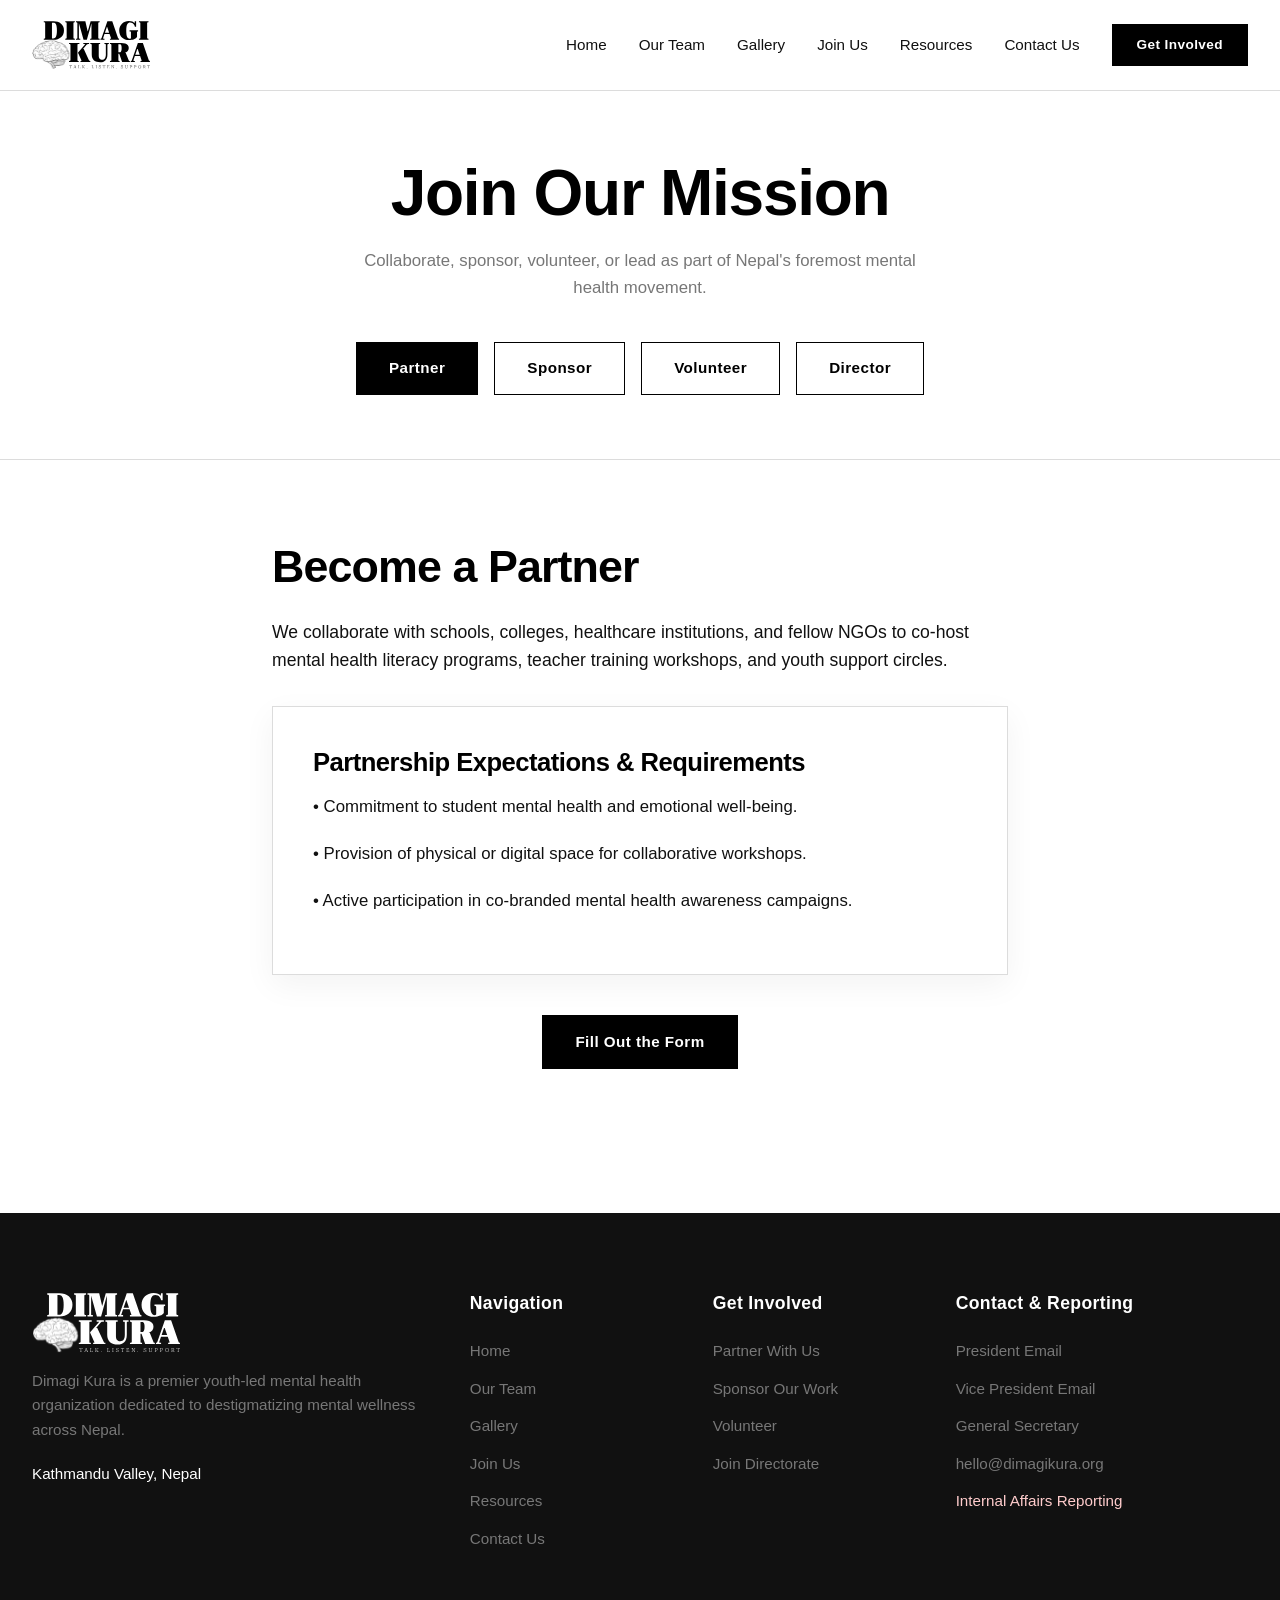
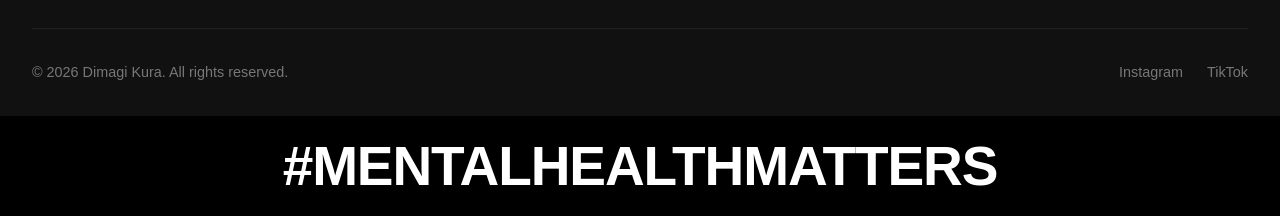
<file: join.html>
<!DOCTYPE html>
<html lang="en">
<head>
    <meta charset="UTF-8">
    <meta name="viewport" content="width=device-width, initial-scale=1.0">
    <title>Join Our Mission: Volunteer, Partner, or Sponsor — Dimagi Kura</title>

    <link rel="apple-touch-icon" sizes="180x180" href="/apple-touch-icon.png">
<link rel="icon" type="image/png" sizes="32x32" href="/favicon-32x32.png">
<link rel="icon" type="image/png" sizes="16x16" href="/favicon-16x16.png">
<link rel="manifest" href="/site.webmanifest">
    
    <!-- Primary Meta Tags -->
    <meta name="title" content="Join Our Mission: Volunteer, Partner, or Sponsor — Dimagi Kura">
    <meta name="description" content="Collaborate, sponsor, volunteer, or take up directorate leadership at Dimagi Kura to help make mental health knowledge, resources, and support accessible to every young person.">
    <meta name="keywords" content="volunteer Dimagi Kura, partner with us, mental health sponsor, youth directorate Nepal, NGO volunteer Kathmandu">
    <meta name="author" content="Dimagi Kura">
    <link rel="canonical" href="https://dimagikura.org/join.html">

    <!-- Open Graph / Social Media -->
    <meta property="og:type" content="website">
    <meta property="og:url" content="https://dimagikura.org/join.html">
    <meta property="og:title" content="Join Our Mission — Dimagi Kura">
    <meta property="og:description" content="Be part of the change. Join Dimagi Kura to create open, informed, and stigma-free conversations around mental health.">
    <meta property="og:image" content="https://dimagikura.org/banner.png">
    <meta property="og:image:alt" content="Dimagi Kura logo">

    <!-- Twitter Card -->
    <meta name="twitter:card" content="summary_large_image">
    <meta name="twitter:url" content="https://dimagikura.org/join.html">
    <meta name="twitter:title" content="Join Our Mission — Dimagi Kura">
    <meta name="twitter:description" content="Partner, sponsor, volunteer, or lead as part of Dimagi Kura's mental health movement.">
    <meta name="twitter:image" content="https://dimagikura.org/banner.png">

    <!-- Stylesheets -->
    <link rel="stylesheet" href="css/style.css">
    <link rel="stylesheet" href="css/components.css">
    <link rel="stylesheet" href="css/responsive.css">
</head>
<body>

    <!-- Header & Navigation -->
    <header class="site-header">
        <div class="container nav-container">
            <a href="index.html" class="logo-link">
                <img src="black.svg" alt="Dimagi Kura logo">
            </a>
            <nav class="nav-menu">
                <div class="nav-item"><a href="index.html" class="nav-link">Home</a></div>
                <div class="nav-item dropdown">
                    <a href="team.html?group=bo%20fm" class="nav-link">Our Team</a>
                    <div class="dropdown-menu">
                        <a href="team.html?group=bo%20fm" class="dropdown-item">BOFM</a>
                        <a href="team.html?group=bod" class="dropdown-item">BOD</a>
                    </div>
                </div>
                <div class="nav-item"><a href="gallery.html" class="nav-link">Gallery</a></div>
                <div class="nav-item dropdown">
                    <a href="join.html?type=partner" class="nav-link active">Join Us</a>
                    <div class="dropdown-menu">
                        <a href="join.html?type=partner" class="dropdown-item">Partner</a>
                        <a href="join.html?type=sponsor" class="dropdown-item">Sponsor</a>
                        <a href="join.html?type=volunteer" class="dropdown-item">Volunteer</a>
                        <a href="join.html?type=director" class="dropdown-item">Director</a>
                    </div>
                </div>
                <div class="nav-item"><a href="resources.html" class="nav-link">Resources</a></div>
                <div class="nav-item"><a href="contact.html" class="nav-link">Contact Us</a></div>
                <div class="nav-item">
                    <a href="join.html?type=volunteer" class="btn btn-primary" style="padding: 0.6rem 1.5rem; font-size: 0.85rem;">Get Involved</a>
                </div>
            </nav>
            <button class="hamburger" aria-label="Toggle navigation">
                <span></span><span></span><span></span>
            </button>
        </div>
    </header>

    <main>
        <section style="padding: 4rem 0; border-bottom: 1px solid var(--color-border);">
            <div class="container text-center">
                <h1>Join Our Mission</h1>
                <p class="text-gray" style="max-width: 600px; margin: 1rem auto 0 auto;">
                    Collaborate, sponsor, volunteer, or lead as part of Nepal's foremost mental health movement.
                </p>
                <!-- Category Switcher -->
                <div style="display: flex; flex-wrap: wrap; justify-content: center; gap: 1rem; margin-top: 2.5rem;">
                    <a href="join.html?type=partner" id="btn-tab-partner" class="btn btn-secondary">Partner</a>
                    <a href="join.html?type=sponsor" id="btn-tab-sponsor" class="btn btn-secondary">Sponsor</a>
                    <a href="join.html?type=volunteer" id="btn-tab-volunteer" class="btn btn-secondary">Volunteer</a>
                    <a href="join.html?type=director" id="btn-tab-director" class="btn btn-secondary">Director</a>
                </div>
            </div>
        </section>

        <!-- Container for Dynamic Views -->
        <div id="join-content-container">
            <!-- PARTNER VIEW -->
            <section id="view-partner" class="join-section-view">
                <div class="container" style="max-width: 800px;">
                    <h2>Become a Partner</h2>
                    <p style="font-size: 1.1rem; margin-bottom: 2rem;">
                        We collaborate with schools, colleges, healthcare institutions, and fellow NGOs to co-host mental health literacy programs, teacher training workshops, and youth support circles.
                    </p>
                    <div class="card-shadow" style="margin-bottom: 2.5rem;">
                        <h3>Partnership Expectations & Requirements</h3>
                        <p>• Commitment to student mental health and emotional well-being.</p>
                        <p>• Provision of physical or digital space for collaborative workshops.</p>
                        <p>• Active participation in co-branded mental health awareness campaigns.</p>
                    </div>
                    <div class="text-center">
                        <a href="#" class="btn btn-primary" data-form-type="partner">Fill Out the Form</a>
                    </div>
                </div>
            </section>

            <!-- SPONSOR VIEW -->
            <section id="view-sponsor" class="join-section-view" style="display: none;">
                <div class="container" style="max-width: 800px;">
                    <h2>Become a Sponsor</h2>
                    <p style="font-size: 1.1rem; margin-bottom: 2rem;">
                        Sponsoring Dimagi Kura directly enables our ground-level outreach, resource production, and school programs across remote and urban communities in Nepal.
                    </p>
                    <div class="card-shadow" style="margin-bottom: 2.5rem;">
                        <h3>Sponsorship Categories</h3>
                        <p><strong>Financial Sponsorship:</strong> Direct grants supporting our operational expansion and workshop logistics.</p>
                        <p><strong>In-Kind Sponsorship:</strong> Provision of venue facilities, printing materials, or technological equipment.</p>
                        <p><strong>Media Sponsorship:</strong> Amplifying our advocacy campaigns across broadcast and digital channels.</p>
                    </div>
                    <div class="text-center">
                        <a href="#" class="btn btn-primary" data-form-type="sponsor">Fill Out the Form</a>
                    </div>
                </div>
            </section>

            <!-- VOLUNTEER VIEW -->
            <section id="view-volunteer" class="join-section-view" style="display: none;">
                <div class="container" style="max-width: 680px;">
                    <div class="card-shadow text-center">
                        <h2>Volunteer With Us</h2>
                        <p style="color: var(--color-near-black); font-size: 1.05rem; line-height: 1.6; margin-bottom: 1.5rem;">
                            We are always open for volunteership! Feel free to fill out the form anytime, and our team will reach out to you within 1–2 business days.
                        </p>
                        <a href="#" data-form-type="volunteer" class="btn btn-primary" style="padding: 0.85rem 2.5rem;">
                            Fill Out Volunteer Form
                        </a>
                    </div>
                </div>
            </section>

            <!-- DIRECTOR VIEW -->
            <section id="view-director" class="join-section-view" style="display: none;">
                <div class="container" style="max-width: 900px;">
                    
                    <!-- ========================================================
                         OPTION A: OPEN POSITIONS LIST (Uncomment when hiring)
                         ======================================================== -->
                    <div class="text-center" style="margin-bottom: 3rem;">
                        <h2>Open Directorate Positions</h2>
                        <p class="text-gray" style="max-width: 600px; margin: 0 auto;">
                            Lead strategic initiatives and shape the future of mental health advocacy across Nepal. Review our open director roles below.
                        </p>
                    </div>

                    <div style="display: flex; flex-direction: column; gap: 2rem;">
                        
                        <div class="card-shadow" style="display: flex; flex-direction: column; gap: 1rem;">
                            <div style="display: flex; justify-content: space-between; align-items: flex-start; flex-wrap: wrap; gap: 1rem; border-bottom: 1px solid var(--color-border); padding-bottom: 1rem;">
                                <div>
                                    <h3 style="margin-bottom: 0.25rem;">Director of Operations & Volunteer Management</h3>
                                    <span style="font-size: 0.85rem; font-weight: 600; color: var(--color-medium-gray); text-transform: uppercase; letter-spacing: 0.05em;">
                                        Directorate Role
                                    </span>
                                </div>
                                <div style="display: flex; gap: 0.5rem; flex-wrap: wrap;">
                                    <span style="background-color: var(--color-off-white); border: 1px solid var(--color-border); padding: 0.35rem 0.85rem; border-radius: 20px; font-size: 0.85rem; font-weight: 600;">
                                        Duration: &gt;1 Year
                                    </span>
                                    <span style="background-color: var(--color-black); color: var(--color-white); padding: 0.35rem 0.85rem; border-radius: 20px; font-size: 0.85rem; font-weight: 600;">
                                        Deadline: Dec 28, 2026
                                    </span>
                                </div>
                            </div>

                            <p style="margin-bottom: 0.5rem; color: var(--color-near-black);">
                                Oversee Dimagi Kura’s internal operations, volunteer coordination, team management, and organizational workflows to ensure efficient execution of initiatives and sustainable organizational growth.
                            </p>

                            <div style="margin-bottom: 1rem;">
                                <strong style="display: block; font-size: 0.9rem; margin-bottom: 0.35rem;">Preferred Qualities:</strong>
                                <ul style="list-style-type: disc; padding-left: 1.25rem; font-size: 0.95rem; color: var(--color-medium-gray);">
                                    <li>Strong organizational, planning, and team management skills.</li>
                                    <li>Experience in volunteer coordination, project management, or operations.</li>
                                    <li>Demonstrated leadership, accountability, and problem-solving abilities.</li>
                                    <li>Excellent interpersonal skills with the ability to motivate and coordinate diverse teams.</li>
                                </ul>
                            </div>

                            <div>
                                <a href="#" data-form-type="director" class="btn btn-primary" style="padding: 0.75rem 1.75rem; font-size: 0.9rem;">
                                    Apply Now
                                </a>
                            </div>
                        </div>
                    </div>
                    

                    <!-- ========================================================
                         OPTION B: NO POSITIONS OPEN (Active state)
                         ========================================================
                    <div style="max-width: 680px; margin: 0 auto;" class="card-shadow text-center">
                        <h2>Join the Directorate</h2>
                        <p style="color: var(--color-near-black); font-size: 1.05rem; line-height: 1.6; margin-bottom: 1.5rem;">
                            Currently, no director positions are open. However, we are always eager to connect with passionate leaders! Feel free to tell us about yourself and your preferences regarding which role you'd like to take so we can consider you for our upcoming hiring cycles.
                        </p>
                        <a href="#" data-form-type="director_preference" class="btn btn-primary" style="padding: 0.85rem 2.5rem;">
                            Share Your Profile & Preferences
                        </a>
                    </div>
 
                </div>
            </section>
        </div>-->
    </main>

    <!-- Large Footer -->
    <footer class="site-footer" style="margin-top: 4rem;">
        <div class="container">
            <div class="footer-grid">
                <div class="footer-brand">
                    <img src="white.svg" alt="Dimagi Kura logo">
                    <p>Dimagi Kura is a premier youth-led mental health organization dedicated to destigmatizing mental wellness across Nepal.</p>
                    <p style="margin-top: 1rem; color: var(--color-white); font-weight: 500;">Kathmandu Valley, Nepal</p>
                </div>
                <div class="footer-col">
                    <h4>Navigation</h4>
                    <ul>
                        <li><a href="index.html">Home</a></li>
                        <li><a href="team.html?group=bo%20fm">Our Team</a></li>
                        <li><a href="gallery.html">Gallery</a></li>
                        <li><a href="join.html?type=partner">Join Us</a></li>
                        <li><a href="resources.html">Resources</a></li>
                        <li><a href="contact.html">Contact Us</a></li>
                    </ul>
                </div>
                <div class="footer-col">
                    <h4>Get Involved</h4>
                    <ul>
                        <li><a href="join.html?type=partner">Partner With Us</a></li>
                        <li><a href="join.html?type=sponsor">Sponsor Our Work</a></li>
                        <li><a href="join.html?type=volunteer">Volunteer</a></li>
                        <li><a href="join.html?type=director">Join Directorate</a></li>
                    </ul>
                </div>
                <div class="footer-col">
                    <h4>Contact & Reporting</h4>
                    <ul>
                        <li><a href="mailto:panshul@dimagikura.org">President Email</a></li>
                        <li><a href="mailto:justin@dimagikura.org">Vice President Email</a></li>
                        <li><a href="mailto:angel@dimagikura.org">General Secretary</a></li>
                        <li><a href="mailto:hello@dimagikura.org">hello@dimagikura.org</a></li>
                        <li><a href="contact.html#internal-affairs" style="color: #ffcccc;">Internal Affairs Reporting</a></li>
                    </ul>
                </div>
            </div>
            <div class="footer-bottom">
                <div>&copy; 2026 Dimagi Kura. All rights reserved.</div>
                <div style="display: flex; gap: 1.5rem;">
                        <a href="https://www.instagram.com/dimagikura/" target="_blank">Instagram</a>
                        <a href="https://www.tiktok.com/@dimagi_kura" target="_blank">TikTok</a>
                    </div>
            </div>
        </div>
    </footer>
    <div class="mental-health-banner">
        <h2>#MentalHealthMatters</h2>
    </div>

    <script src="js/main.js"></script>
    <script src="js/forms.js"></script>
    <script>
        document.addEventListener('DOMContentLoaded', () => {
            const urlParams = new URLSearchParams(window.location.search);
            const type = urlParams.get('type') || 'partner';
            
            // Highlight active tab button
            const activeBtn = document.getElementById(`btn-tab-${type}`);
            if (activeBtn) {
                activeBtn.style.backgroundColor = 'var(--color-black)';
                activeBtn.style.color = 'var(--color-white)';
            }
        });
    </script>
</body>
</html>
</file>
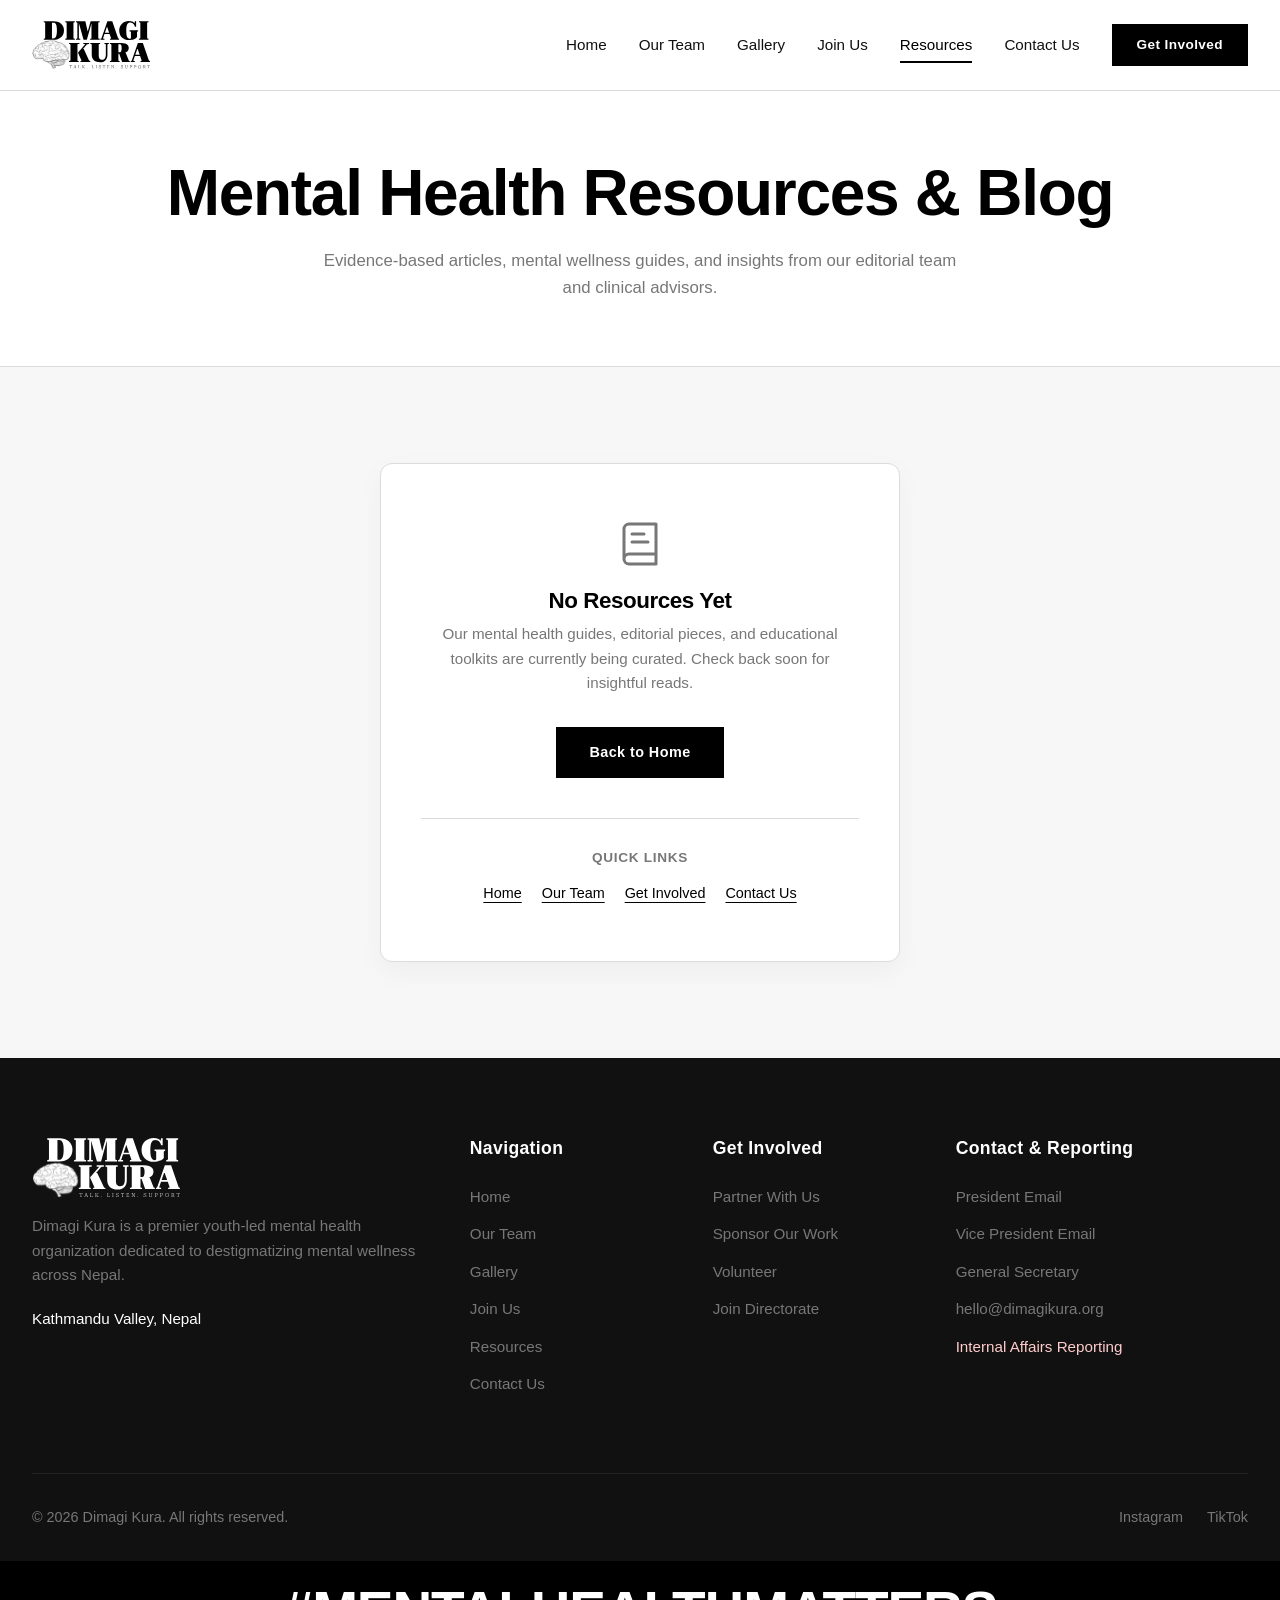
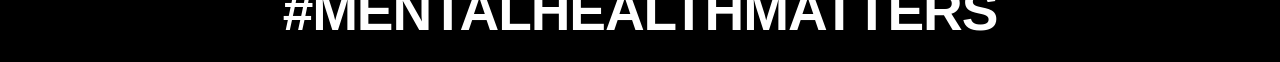
<file: resources.html>
<!DOCTYPE html>
<html lang="en">
<head>
    <meta charset="UTF-8">
    <meta name="viewport" content="width=device-width, initial-scale=1.0">
    <title>Mental Health Resources & Educational Guides — Dimagi Kura</title>

    <link rel="apple-touch-icon" sizes="180x180" href="/apple-touch-icon.png">
<link rel="icon" type="image/png" sizes="32x32" href="/favicon-32x32.png">
<link rel="icon" type="image/png" sizes="16x16" href="/favicon-16x16.png">
<link rel="manifest" href="/site.webmanifest">
    
    <!-- Primary Meta Tags -->
    <meta name="title" content="Mental Health Resources & Educational Guides — Dimagi Kura">
    <meta name="description" content="Explore simple, age-appropriate, and trustworthy mental health information, evidence-based articles, and educational guides for teenagers and young people.">
    <meta name="keywords" content="mental health guides, youth anxiety resources, emotional wellness tips, mental health articles Nepal, Dimagi Kura resources">
    <meta name="author" content="Dimagi Kura">
    <link rel="canonical" href="https://dimagikura.org/resources.html">

    <!-- Open Graph / Social Media -->
    <meta property="og:type" content="website">
    <meta property="og:url" content="https://dimagikura.org/resources.html">
    <meta property="og:title" content="Mental Health Resources & Guides — Dimagi Kura">
    <meta property="og:description" content="Bridging gaps in mental health awareness by providing credible information and simple, trustworthy tools for young people.">
    <meta property="og:image" content="https://dimagikura.org/banner.png">
    <meta property="og:image:alt" content="Dimagi Kura logo">

    <!-- Twitter Card -->
    <meta name="twitter:card" content="summary_large_image">
    <meta name="twitter:url" content="https://dimagikura.org/resources.html">
    <meta name="twitter:title" content="Mental Health Resources & Guides — Dimagi Kura">
    <meta name="twitter:description" content="Simple, age-appropriate, and trustworthy mental health knowledge for young people.">
    <meta name="twitter:image" content="https://dimagikura.org/banner.png">

    <!-- Stylesheets -->
    <link rel="stylesheet" href="css/style.css">
    <link rel="stylesheet" href="css/components.css">
    <link rel="stylesheet" href="css/responsive.css">
</head>
<body>

    <!-- Header & Navigation -->
    <header class="site-header">
        <div class="container nav-container">
            <a href="index.html" class="logo-link">
                <img src="black.svg" alt="Dimagi Kura logo">
            </a>
            <nav class="nav-menu">
                <div class="nav-item"><a href="index.html" class="nav-link">Home</a></div>
                <div class="nav-item dropdown">
                    <a href="team.html?group=bo%20fm" class="nav-link">Our Team</a>
                    <div class="dropdown-menu">
                        <a href="team.html?group=bo%20fm" class="dropdown-item">BOFM</a>
                        <a href="team.html?group=bod" class="dropdown-item">BOD</a>
                    </div>
                </div>
                <div class="nav-item"><a href="gallery.html" class="nav-link">Gallery</a></div>
                <div class="nav-item dropdown">
                    <a href="join.html?type=partner" class="nav-link">Join Us</a>
                    <div class="dropdown-menu">
                        <a href="join.html?type=partner" class="dropdown-item">Partner</a>
                        <a href="join.html?type=sponsor" class="dropdown-item">Sponsor</a>
                        <a href="join.html?type=volunteer" class="dropdown-item">Volunteer</a>
                        <a href="join.html?type=director" class="dropdown-item">Director</a>
                    </div>
                </div>
                <div class="nav-item"><a href="resources.html" class="nav-link active">Resources</a></div>
                <div class="nav-item"><a href="contact.html" class="nav-link">Contact Us</a></div>
                <div class="nav-item">
                    <a href="join.html?type=volunteer" class="btn btn-primary" style="padding: 0.6rem 1.5rem; font-size: 0.85rem;">Get Involved</a>
                </div>
            </nav>
            <button class="hamburger" aria-label="Toggle navigation">
                <span></span><span></span><span></span>
            </button>
        </div>
    </header>

    <main>
        <section style="padding: 4rem 0; border-bottom: 1px solid var(--color-border);">
            <div class="container text-center">
                <h1>Mental Health Resources & Blog</h1>
                <p class="text-gray" style="max-width: 650px; margin: 1rem auto 0 auto;">
                    Evidence-based articles, mental wellness guides, and insights from our editorial team and clinical advisors.
                </p>
            </div>
        </section>

       <!-- <section>
            <div class="container" style="max-width: 900px;" id="blog-list-container">
                 Blog listings dynamically injected via js/resources.js
            </div>
        </section>
    </main> -->

    <!-- Empty State Resources Placeholder-->
        <section style="padding: 6rem 0; background-color: var(--color-off-white);">
            <div class="container text-center">
                <div style="
                    max-width: 520px;
                    margin: 0 auto;
                    padding: 3.5rem 2.5rem;
                    background-color: var(--color-white);
                    border: 1px solid var(--color-border);
                    border-radius: 12px;
                    box-shadow: 0 10px 30px rgba(0, 0, 0, 0.04);
                ">
                    <svg xmlns="http://www.w3.org/2000/svg" width="48" height="48" viewBox="0 0 24 24" fill="none" stroke="currentColor" stroke-width="1.5" stroke-linecap="round" stroke-linejoin="round" style="margin: 0 auto 1.25rem auto; color: var(--color-medium-gray); display: block;">
                        <path d="M4 19.5v-15A2.5 2.5 0 0 1 6.5 2H20v20H6.5a2.5 2.5 0 0 1 0-5H20"/>
                        <path d="M8 7h6"/>
                        <path d="M8 11h8"/>
                    </svg>

                    <h3 style="font-size: 1.4rem; margin-bottom: 0.5rem; color: var(--color-black);">No Resources Yet</h3>
                    <p style="color: var(--color-medium-gray); font-size: 0.95rem; margin-bottom: 2rem; line-height: 1.6;">
                        Our mental health guides, editorial pieces, and educational toolkits are currently being curated. Check back soon for insightful reads.
                    </p>

                    <a href="index.html" class="btn btn-primary" style="padding: 0.8rem 2rem; font-size: 0.9rem; margin-bottom: 2.5rem; display: inline-block;">
                        Back to Home
                    </a>

                    <div style="border-top: 1px solid var(--color-border); margin-bottom: 1.75rem;"></div>

                    <p style="font-size: 0.85rem; color: var(--color-medium-gray); margin-bottom: 0.85rem; font-weight: 600; text-transform: uppercase; letter-spacing: 0.05em;">
                        Quick Links
                    </p>
                    <div style="display: flex; justify-content: center; align-items: center; gap: 1.25rem; flex-wrap: wrap; font-size: 0.9rem;">
                        <a href="index.html" style="color: var(--color-black); font-weight: 500; text-decoration: underline; text-underline-offset: 4px;">Home</a>
                        <a href="team.html?group=bo%20fm" style="color: var(--color-black); font-weight: 500; text-decoration: underline; text-underline-offset: 4px;">Our Team</a>
                        <a href="join.html?type=volunteer" style="color: var(--color-black); font-weight: 500; text-decoration: underline; text-underline-offset: 4px;">Get Involved</a>
                        <a href="contact.html" style="color: var(--color-black); font-weight: 500; text-decoration: underline; text-underline-offset: 4px;">Contact Us</a>
                    </div>
                </div>
            </div>
        </section> 

    <!-- Large Footer -->
    <footer class="site-footer">
        <div class="container">
            <div class="footer-grid">
                <div class="footer-brand">
                    <img src="white.svg" alt="Dimagi Kura logo">
                    <p>Dimagi Kura is a premier youth-led mental health organization dedicated to destigmatizing mental wellness across Nepal.</p>
                    <p style="margin-top: 1rem; color: var(--color-white); font-weight: 500;">Kathmandu Valley, Nepal</p>
                </div>
                <div class="footer-col">
                    <h4>Navigation</h4>
                    <ul>
                        <li><a href="index.html">Home</a></li>
                        <li><a href="team.html?group=bo%20fm">Our Team</a></li>
                        <li><a href="gallery.html">Gallery</a></li>
                        <li><a href="join.html?type=partner">Join Us</a></li>
                        <li><a href="resources.html">Resources</a></li>
                        <li><a href="contact.html">Contact Us</a></li>
                    </ul>
                </div>
                <div class="footer-col">
                    <h4>Get Involved</h4>
                    <ul>
                        <li><a href="join.html?type=partner">Partner With Us</a></li>
                        <li><a href="join.html?type=sponsor">Sponsor Our Work</a></li>
                        <li><a href="join.html?type=volunteer">Volunteer</a></li>
                        <li><a href="join.html?type=director">Join Directorate</a></li>
                    </ul>
                </div>
                <div class="footer-col">
                    <h4>Contact & Reporting</h4>
                    <ul>
                       <li><a href="mailto:panshul@dimagikura.org">President Email</a></li>
                            <li><a href="mailto:justin@dimagikura.org">Vice President Email</a></li>
                            <li><a href="mailto:angel@dimagikura.org">General Secretary</a></li>
                            <li><a href="mailto:hello@dimagikura.org">hello@dimagikura.org</a></li>
                            <li><a href="contact.html#internal-affairs" style="color: #ffcccc;">Internal Affairs Reporting</a></li>
                    </ul>
                </div>
            </div>
            <div class="footer-bottom">
                <div>&copy; 2026 Dimagi Kura. All rights reserved.</div>
                <div style="display: flex; gap: 1.5rem;">
                        <a href="https://www.instagram.com/dimagikura/" target="_blank">Instagram</a>
                        <a href="https://www.tiktok.com/@dimagi_kura" target="_blank">TikTok</a>
                    </div>
            </div>
        </div>
    </footer>
    <div class="mental-health-banner">
            <h2>#MentalHealthMatters</h2>
        </div>

    <script src="../js/main.js"></script>
    <script src="../js/resources.js"></script>
</body>
</html>
</file>
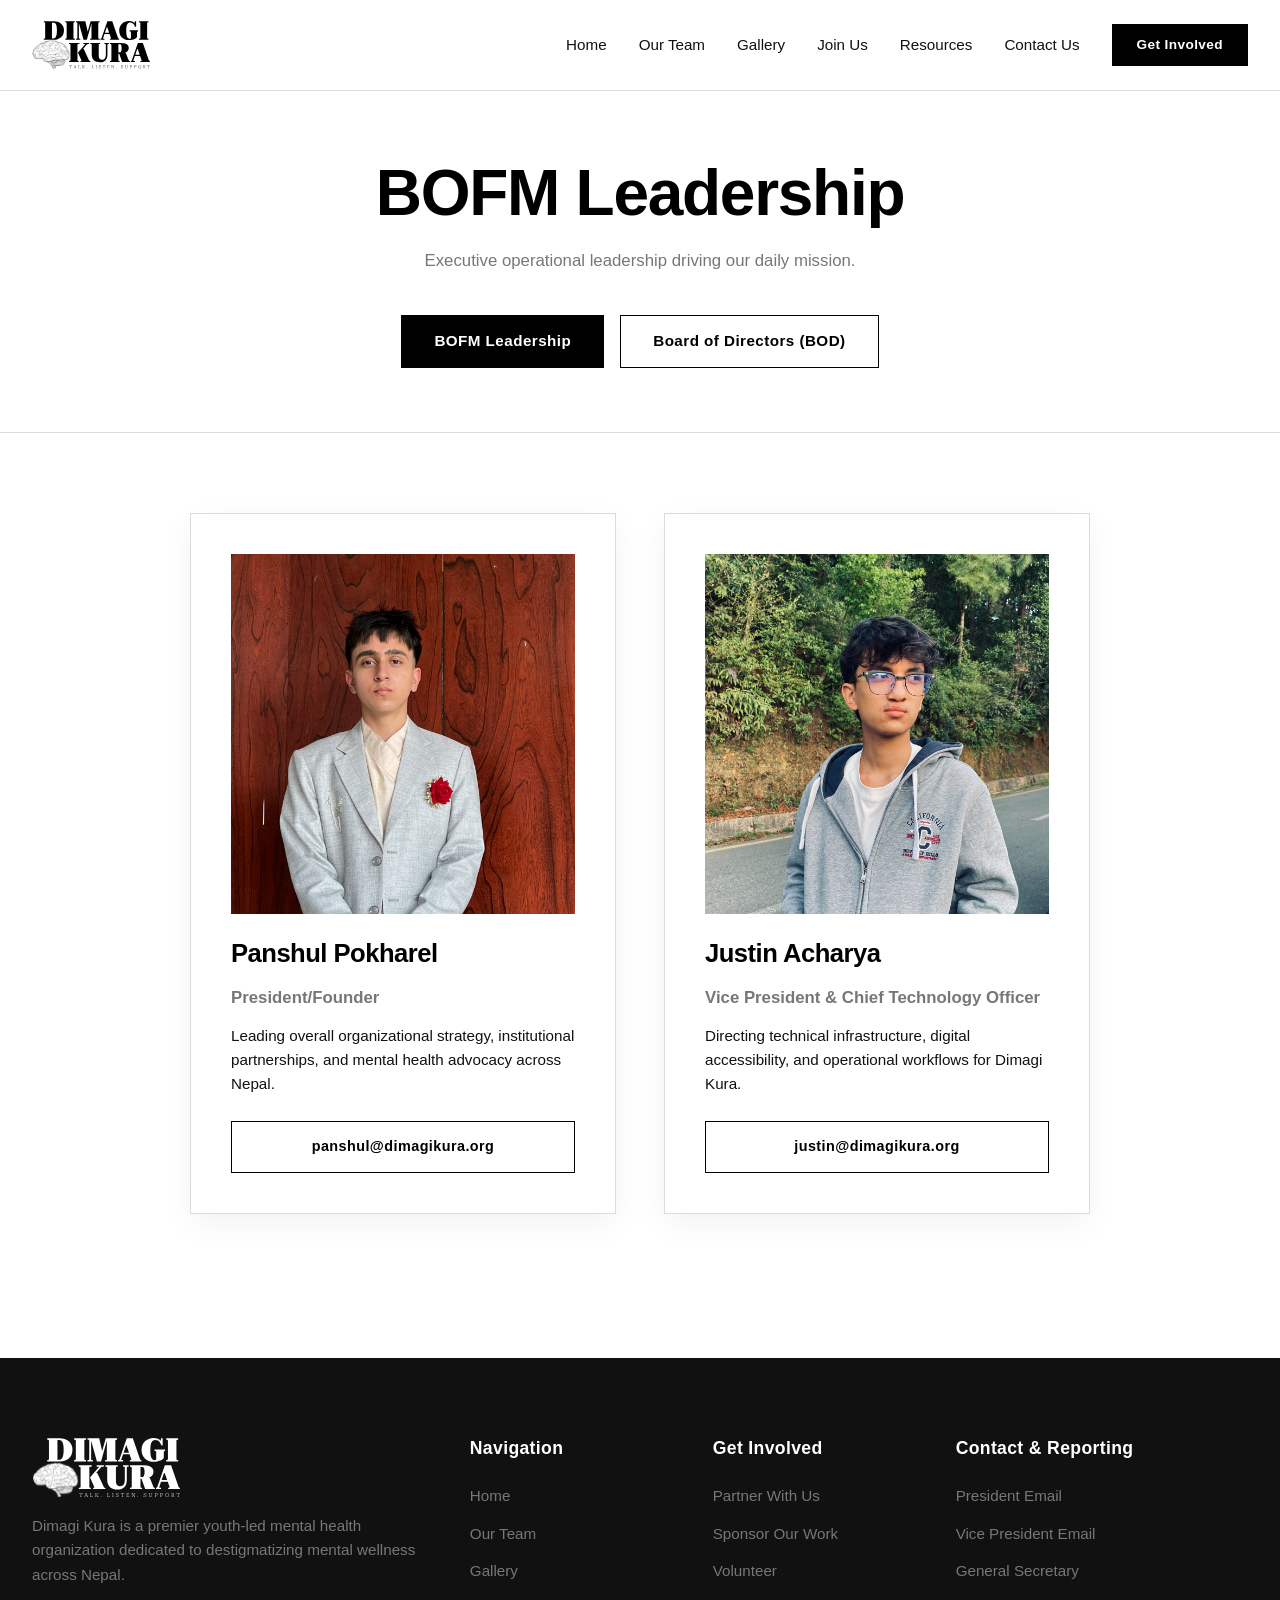
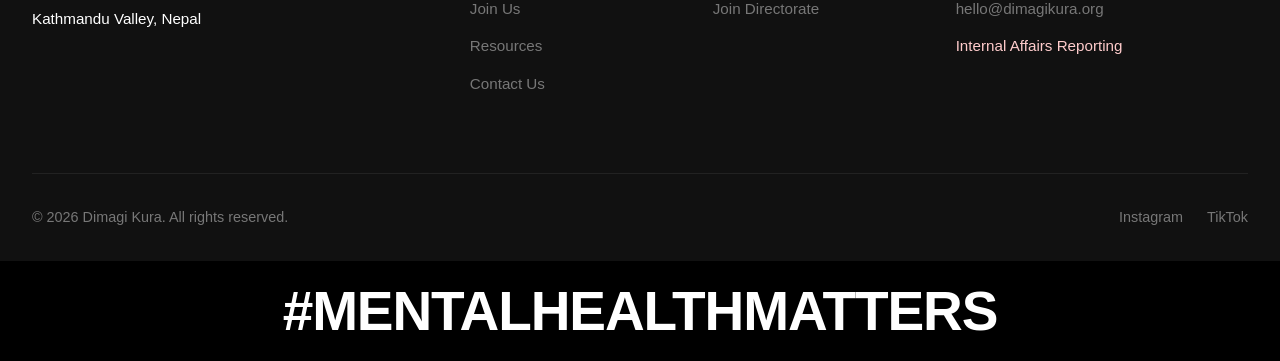
<file: team.html>
<!DOCTYPE html>
<html lang="en">
<head>
    <meta charset="UTF-8">
    <meta name="viewport" content="width=device-width, initial-scale=1.0">
    <title>Our Leadership & Team — Dimagi Kura</title>

    <link rel="apple-touch-icon" sizes="180x180" href="/apple-touch-icon.png">
<link rel="icon" type="image/png" sizes="32x32" href="/favicon-32x32.png">
<link rel="icon" type="image/png" sizes="16x16" href="/favicon-16x16.png">
<link rel="manifest" href="/site.webmanifest">
    
    <!-- Primary Meta Tags -->
    <meta name="title" content="Our Leadership & Team — Dimagi Kura">
    <meta name="description" content="Meet the executive leadership and Board of Directors at Dimagi Kura leading overall organizational strategy, governance, school outreach, and youth mental health advocacy.">
    <meta name="keywords" content="Dimagi Kura team, leadership, BOFM, Board of Directors, Panshul Pokharel, Justin Acharya, Angel Panta, youth leaders Nepal">
    <meta name="author" content="Dimagi Kura">
    <link rel="canonical" href="https://dimagikura.org/team.html">

    <!-- Open Graph / Social Media -->
    <meta property="og:type" content="website">
    <meta property="og:url" content="https://dimagikura.org/team.html">
    <meta property="og:title" content="Our Leadership & Team — Dimagi Kura">
    <meta property="og:description" content="Dedicated minds driving Dimagi Kura's mission to break stigma and build an informed, empathetic, and supportive environment for young people.">
    <meta property="og:image" content="https://dimagikura.org/banner.png">
    <meta property="og:image:alt" content="Dimagi Kura logo">

    <!-- Twitter Card -->
    <meta name="twitter:card" content="summary_large_image">
    <meta name="twitter:url" content="https://dimagikura.org/team.html">
    <meta name="twitter:title" content="Our Leadership & Team — Dimagi Kura">
    <meta name="twitter:description" content="Meet the team behind Dimagi Kura working to create open and stigma-free conversations around mental health.">
    <meta name="twitter:image" content="https://dimagikura.org/banner.png">

    <!-- Stylesheets -->
    <link rel="stylesheet" href="css/style.css">
    <link rel="stylesheet" href="css/components.css">
    <link rel="stylesheet" href="css/responsive.css">
</head>
<body>

    <!-- Header & Navigation -->
    <header class="site-header">
        <div class="container nav-container">
            <a href="index.html" class="logo-link">
                <img src="black.svg" alt="Dimagi Kura logo">
            </a>
            <nav class="nav-menu">
                <div class="nav-item"><a href="index.html" class="nav-link">Home</a></div>
                <div class="nav-item dropdown">
                    <a href="team.html?group=bo%20fm" class="nav-link active">Our Team</a>
                    <div class="dropdown-menu">
                        <a href="team.html?group=bo%20fm" class="dropdown-item">BOFM</a>
                        <a href="team.html?group=bod" class="dropdown-item">BOD</a>
                    </div>
                </div>
                <div class="nav-item"><a href="gallery.html" class="nav-link">Gallery</a></div>
                <div class="nav-item dropdown">
                    <a href="join.html?type=partner" class="nav-link">Join Us</a>
                    <div class="dropdown-menu">
                        <a href="join.html?type=partner" class="dropdown-item">Partner</a>
                        <a href="join.html?type=sponsor" class="dropdown-item">Sponsor</a>
                        <a href="join.html?type=volunteer" class="dropdown-item">Volunteer</a>
                        <a href="join.html?type=director" class="dropdown-item">Director</a>
                    </div>
                </div>
                <div class="nav-item"><a href="resources.html" class="nav-link">Resources</a></div>
                <div class="nav-item"><a href="contact.html" class="nav-link">Contact Us</a></div>
                <div class="nav-item">
                    <a href="join.html?type=volunteer" class="btn btn-primary" style="padding: 0.6rem 1.5rem; font-size: 0.85rem;">Get Involved</a>
                </div>
            </nav>
            <button class="hamburger" aria-label="Toggle navigation">
                <span></span><span></span><span></span>
            </button>
        </div>
    </header>

    <main>
        <section style="padding: 4rem 0; border-bottom: 1px solid var(--color-border);">
            <div class="container text-center">
                <h1 id="team-main-heading">Our Leadership</h1>
                <p id="team-sub-heading" class="text-gray" style="max-width: 600px; margin: 1rem auto 0 auto;">
                    Dedicated minds driving our mission forward.
                </p>
                <!-- Group Switcher Tabs -->
                <div style="display: flex; justify-content: center; gap: 1rem; margin-top: 2.5rem;">
                    <a href="team.html?group=bo%20fm" id="tab-bofm" class="btn btn-secondary">BOFM Leadership</a>
                    <a href="team.html?group=bod" id="tab-bod" class="btn btn-secondary">Board of Directors (BOD)</a>
                </div>
            </div>
        </section>

        <!-- BOFM View Container -->
        <section id="view-bofm" class="team-view-section" style="display: none;">
            <div class="container">
                <div style="display: grid; grid-template-columns: repeat(auto-fit, minmax(320px, 1fr)); gap: 3rem; max-width: 900px; margin: 0 auto;">
                    <div class="card-shadow">
                        <img src="panshul.png" alt="President" style="width: 100%; height: 360px; object-fit: cover; margin-bottom: 1.5rem;">
                        <h3>Panshul Pokharel</h3>
                        <p style="font-weight: 600; color: var(--color-medium-gray); margin-bottom: 0.75rem;">President/Founder</p>
                        <p style="margin-bottom: 1.5rem; font-size: 0.95rem;">Leading overall organizational strategy, institutional partnerships, and mental health advocacy across Nepal.</p>
                        <a href="mailto:panshul@dimagikura.org" class="btn btn-secondary" style="width: 100%; font-size: 0.9rem;">panshul@dimagikura.org</a>
                    </div>
                    <div class="card-shadow">
                        <img src="Justin.PNG" alt="Vice President" style="width: 100%; height: 360px; object-fit: cover; margin-bottom: 1.5rem;">
                        <h3>Justin Acharya</h3>
                        <p style="font-weight: 600; color: var(--color-medium-gray); margin-bottom: 0.75rem;">Vice President & Chief Technology Officer</p>
                        <p style="margin-bottom: 1.5rem; font-size: 0.95rem;">Directing technical infrastructure, digital accessibility, and operational workflows for Dimagi Kura.</p>
                        <a href="mailto:justin@dimagikura.org" class="btn btn-secondary" style="width: 100%; font-size: 0.9rem;">justin@dimagikura.org</a>
                    </div>
                </div>
            </div>
        </section>

       <!-- BOD View Container -->
        <section id="view-bod" class="team-view-section" style="display: none;">
            <div class="container bods-container">

                <!-- Tier 1: General Secretary (1) -->
                <div class="general-sec-wrapper">
                    <div class="card-shadow general-sec-card text-center">
                        <img src="angel.jpeg" alt="General Secretary" style="width: 100%; height: 320px; object-fit: cover; margin-bottom: 1.25rem;">
                        <h3>Angel Panta</h3>
                        <p style="font-weight: 600; color: var(--color-medium-gray); margin-bottom: 0.75rem;">General Secretary</p>
                        <p style="margin-bottom: 1.25rem; font-size: 0.95rem;">Manages records and internal communication.</p>
                        <a href="mailto:angel@dimagikura.org" class="btn btn-secondary" style="width: 100%; font-size: 0.85rem;">angel@dimagikura.org</a>
                    </div>
                </div>

                <div style="border-top: 1px solid var(--color-border); margin: 3rem 0; padding-top: 3rem;">
                    <h2 class="text-center" style="font-size: 1.75rem; margin-bottom: 2.5rem;">Board of Directors</h2>
                </div>

                <!-- Row 1: Directors (3) -->
                <div class="bods-row">
                    <div class="card-shadow">
                        <img src="ananya.jpeg" alt="Director" style="width: 100%; height: 260px; object-fit: cover; margin-bottom: 1.25rem;">
                        <h3>Ananya Thapa Magar</h3>
                        <p style="font-weight: 600; color: var(--color-medium-gray); margin-bottom: 0.75rem;">Joint Secretary</p>
                        <p style="margin-bottom: 1.25rem; font-size: 0.95rem;">Assists with administration and coordination.</p>
                        <a href="mailto:ananya@dimagikura.org" class="btn btn-secondary" style="width: 100%; font-size: 0.85rem;">ananya@dimagikura.org</a>
                    </div>
                    <div class="card-shadow">
                        <img src="ayush.jpeg" alt="Director" style="width: 100%; height: 260px; object-fit: cover; margin-bottom: 1.25rem;">
                        <h3>Ayush Nath Tiwari</h3>
                        <p style="font-weight: 600; color: var(--color-medium-gray); margin-bottom: 0.75rem;">Director of Logistics & Resources</p>
                        <p style="margin-bottom: 1.25rem; font-size: 0.95rem;">Manages logistics and organizational resources.</p>
                        <a href="mailto:ayush@dimagikura.org" class="btn btn-secondary" style="width: 100%; font-size: 0.85rem;">ayush@dimagikura.org</a>
                    </div>
                    <div class="card-shadow">
                        <img src="default.jpg" alt="Director" style="width: 100%; height: 260px; object-fit: cover; margin-bottom: 1.25rem;">
                        <h3>Position Open</h3>
                        <p style="font-weight: 600; color: var(--color-medium-gray); margin-bottom: 0.75rem;">Director of Operations & Volunteer Management</p>
                        <p style="margin-bottom: 1.25rem; font-size: 0.95rem;">Oversees operations and volunteer coordination.</p>
                        <a href="https://forms.gle/XjS8Y7w4MXZVpxtf6" target="_blank" class="btn btn-secondary" style="width: 100%; font-size: 0.85rem;">Apply for the position.</a>
                    </div>
                </div>

                <!-- Row 2: Directors (3) -->
                <div class="bods-row">
                    <div class="card-shadow">
                        <img src="aarya.jpeg" alt="Director" style="width: 100%; height: 260px; object-fit: cover; margin-bottom: 1.25rem;">
                        <h3>Aarya Shrestha</h3>
                        <p style="font-weight: 600; color: var(--color-medium-gray); margin-bottom: 0.75rem;">Director of Session Development</p>
                        <p style="margin-bottom: 1.25rem; font-size: 0.95rem;">Develops engaging and informative sessions.</p>
                        <a href="mailto:aarya@dimagikura.org" class="btn btn-secondary" style="width: 100%; font-size: 0.85rem;">aarya@dimagikura.org</a>
                    </div>
                    <div class="card-shadow">
                        <img src="prassidhi.jpeg" alt="Director" style="width: 100%; height: 260px; object-fit: cover; margin-bottom: 1.25rem;">
                        <h3>Prasiddhi Sharma</h3>
                        <p style="font-weight: 600; color: var(--color-medium-gray); margin-bottom: 0.75rem;">Director of Partnership</p>
                        <p style="margin-bottom: 1.25rem; font-size: 0.95rem;">Builds external partnerships and collaborations.</p>
                        <a href="mailto:prasiddhi@dimagikura.org" class="btn btn-secondary" style="width: 100%; font-size: 0.85rem;">prasiddhi@dimagikura.org</a>
                    </div>
                    <div class="card-shadow">
                        <img src="garima.jpeg" alt="Director" style="width: 100%; height: 260px; object-fit: cover; margin-bottom: 1.25rem;">
                        <h3>Garima Banepali</h3>
                        <p style="font-weight: 600; color: var(--color-medium-gray); margin-bottom: 0.75rem;">Director of Research & Impact</p>
                        <p style="margin-bottom: 1.25rem; font-size: 0.95rem;">Conducts research and evaluates impact.</p>
                        <a href="mailto:garima@dimagikura.org" class="btn btn-secondary" style="width: 100%; font-size: 0.85rem;">garima@dimagikura.org</a>
                    </div>
                </div>

                <!-- Row 3: Directors (3) -->
                <div class="bods-row">
                    <div class="card-shadow">
                        <img src="veida.jpg" alt="Director" style="width: 100%; height: 260px; object-fit: cover; margin-bottom: 1.25rem;">
                        <h3>Veida Joshi</h3>
                        <p style="font-weight: 600; color: var(--color-medium-gray); margin-bottom: 0.75rem;">Director of Events & Initiatives</p>
                        <p style="margin-bottom: 1.25rem; font-size: 0.95rem;">Plans and leads events and new initiatives.</p>
                        <a href="mailto:veida@dimagikura.org" class="btn btn-secondary" style="width: 100%; font-size: 0.85rem;">veida@dimagikura.org</a>
                    </div>
                    <div class="card-shadow">
                        <img src="default.jpg" alt="Director" style="width: 100%; height: 260px; object-fit: cover; margin-bottom: 1.25rem;">
                        <h3>Rozyan Nemkul</h3>
                        <p style="font-weight: 600; color: var(--color-medium-gray); margin-bottom: 0.75rem;">Director of Content & Creative</p>
                        <p style="margin-bottom: 1.25rem; font-size: 0.95rem;">Leads content creation and creative design.</p>
                        <a href="mailto:rozyan@dimagikura.org" class="btn btn-secondary" style="width: 100%; font-size: 0.85rem;">rozyan@dimagikura.org</a>
                    </div>
                    <div class="card-shadow">
                        <img src="Sarthak.jpeg" alt="Director" style="width: 100%; height: 260px; object-fit: cover; margin-bottom: 1.25rem;">
                        <h3>Sarthak Lekhak</h3>
                        <p style="font-weight: 600; color: var(--color-medium-gray); margin-bottom: 0.75rem;">Director of Technology</p>
                        <p style="margin-bottom: 1.25rem; font-size: 0.95rem;">Manages digital platforms and technical operations.</p>
                        <a href="mailto:sarthak@dimagikura.org" class="btn btn-secondary" style="width: 100%; font-size: 0.85rem;">sarthak@dimagikura.org</a>
                    </div>
                </div>

            </div>
        </section>
    </main>

    <!-- Large Footer -->
    <footer class="site-footer" style="margin-top: 4rem;">
        <div class="container">
            <div class="footer-grid">
                <div class="footer-brand">
                    <img src="white.svg" alt="Dimagi Kura logo">
                    <p>Dimagi Kura is a premier youth-led mental health organization dedicated to destigmatizing mental wellness across Nepal.</p>
                    <p style="margin-top: 1rem; color: var(--color-white); font-weight: 500;">Kathmandu Valley, Nepal</p>
                </div>
                <div class="footer-col">
                    <h4>Navigation</h4>
                    <ul>
                        <li><a href="index.html">Home</a></li>
                        <li><a href="team.html?group=bo%20fm">Our Team</a></li>
                        <li><a href="gallery.html">Gallery</a></li>
                        <li><a href="join.html?type=partner">Join Us</a></li>
                        <li><a href="resources.html">Resources</a></li>
                        <li><a href="contact.html">Contact Us</a></li>
                    </ul>
                </div>
                <div class="footer-col">
                    <h4>Get Involved</h4>
                    <ul>
                        <li><a href="join.html?type=partner">Partner With Us</a></li>
                        <li><a href="join.html?type=sponsor">Sponsor Our Work</a></li>
                        <li><a href="join.html?type=volunteer">Volunteer</a></li>
                        <li><a href="join.html?type=director">Join Directorate</a></li>
                    </ul>
                </div>
                <div class="footer-col">
                    <h4>Contact & Reporting</h4>
                    <ul>
                       <li><a href="mailto:panshul@dimagikura.org">President Email</a></li>
                            <li><a href="mailto:justin@dimagikura.org">Vice President Email</a></li>
                            <li><a href="mailto:angel@dimagikura.org">General Secretary</a></li>
                            <li><a href="mailto:hello@dimagikura.org">hello@dimagikura.org</a></li>
                            <li><a href="contact.html#internal-affairs" style="color: #ffcccc;">Internal Affairs Reporting</a></li>
                    </ul>
                </div>
            </div>
            <div class="footer-bottom">
                <div>&copy; 2026 Dimagi Kura. All rights reserved.</div>
                <div style="display: flex; gap: 1.5rem;">
                    <div style="display: flex; gap: 1.5rem;">
                        <a href="https://www.instagram.com/dimagikura/" target="_blank">Instagram</a>
                        <a href="https://www.tiktok.com/@dimagi_kura" target="_blank">TikTok</a>
                    </div>
            </div>
        </div>
    </footer>
    <div class="mental-health-banner">
            <h2>#MentalHealthMatters</h2>
        </div>

    <script src="js/main.js"></script>
    <script>
        document.addEventListener('DOMContentLoaded', () => {
            const urlParams = new URLSearchParams(window.location.search);
            const group = urlParams.get('group') || 'bo fm';

            const bofmSection = document.getElementById('view-bofm');
            const bodSection = document.getElementById('view-bod');
            const tabBofm = document.getElementById('tab-bofm');
            const tabBod = document.getElementById('tab-bod');
            const mainHeading = document.getElementById('team-main-heading');
            const subHeading = document.getElementById('team-sub-heading');

            if (group.includes('bod')) {
                bofmSection.style.display = 'none';
                bodSection.style.display = 'block';
                tabBod.style.backgroundColor = 'var(--color-black)';
                tabBod.style.color = 'var(--color-white)';
                mainHeading.textContent = 'Board of Directors (BOD)';
                subHeading.textContent = 'Governance, clinical oversight, and strategic direction.';
            } else {
                bodSection.style.display = 'none';
                bofmSection.style.display = 'block';
                tabBofm.style.backgroundColor = 'var(--color-black)';
                tabBofm.style.color = 'var(--color-white)';
                mainHeading.textContent = 'BOFM Leadership';
                subHeading.textContent = 'Executive operational leadership driving our daily mission.';
            }
        });
    </script>
</body>
</html>
</file>
<file: css/style.css>
/* ==========================================
   DIMAGI KURA — Global Styles & Reset
   Design System: Black & White Only
   ========================================== */


   

:root {
    --color-black: #000000;
    --color-near-black: #111111;
    --color-white: #FFFFFF;
    --color-off-white: #F7F7F7;
    --color-light-gray: #EAEAEA;
    --color-medium-gray: #777777;
    --color-border: #DCDCDC;
    
    --font-primary: -apple-system, BlinkMacSystemFont, "Segoe UI", Roboto, Helvetica, Arial, sans-serif;
    --container-max: 1280px;
    --transition-standard: all 0.25s ease;
}

*, *::before, *::after {
    box-sizing: border-box;
    margin: 0;
    padding: 0;
}

html {
    scroll-behavior: smooth;
    font-size: 16px;
}

body {
    font-family: var(--font-primary);
    background-color: var(--color-white);
    color: var(--color-black);
    line-height: 1.6;
    overflow-x: hidden;
    -webkit-font-smoothing: antialiased;
}

img {
    max-width: 100%;
    height: auto;
    display: block;
}

a {
    color: inherit;
    text-decoration: none;
    transition: var(--transition-standard);
}

ul, ol {
    list-style: none;
}

button {
    font-family: inherit;
    cursor: pointer;
    border: none;
    background: none;
}

/* Layout Utilities */
.container {
    width: 100%;
    max-width: var(--container-max);
    margin: 0 auto;
    padding: 0 2rem;
}

section {
    padding: 5rem 0;
}

/* Typography */
h1, h2, h3, h4, h5, h6 {
    font-weight: 700;
    letter-spacing: -0.02em;
    line-height: 1.2;
}

h1 { font-size: clamp(2.5rem, 5vw, 4.5rem); }
h2 { font-size: clamp(2rem, 3.5vw, 3rem); margin-bottom: 1.5rem; }
h3 { font-size: clamp(1.25rem, 2vw, 1.75rem); margin-bottom: 1rem; }
p { color: var(--color-near-black); margin-bottom: 1.25rem; font-size: 1.05rem; }

/* Utility Classes */
.text-center { text-align: center; }
.text-gray { color: var(--color-medium-gray); }
.bg-off-white { background-color: var(--color-off-white); }
.border-top { border-top: 1px solid var(--color-border); }
.border-bottom { border-bottom: 1px solid var(--color-border); }
</file>
<file: css/components.css>
/* ==========================================
   DIMAGI KURA — Reusable Components
   ========================================== */

/* Buttons */
.btn {
    display: inline-flex;
    align-items: center;
    justify-content: center;
    padding: 0.85rem 2rem;
    font-size: 0.95rem;
    font-weight: 600;
    letter-spacing: 0.03em;
    transition: var(--transition-standard);
    border-radius: 0;
    cursor: pointer;
    text-align: center;
}

.btn-primary {
    background-color: var(--color-black);
    color: var(--color-white);
    border: 1px solid var(--color-black);
}

.btn-primary:hover {
    background-color: var(--color-near-black);
    color: var(--color-white);
}

.btn-secondary {
    background-color: var(--color-white);
    color: var(--color-black);
    border: 1px solid var(--color-black);
}

.btn-secondary:hover {
    background-color: var(--color-black);
    color: var(--color-white);
}

/* Navigation */
.site-header {
    position: sticky;
    top: 0;
    left: 0;
    width: 100%;
    background-color: var(--color-white);
    border-bottom: 1px solid var(--color-border);
    z-index: 1000;
}

.nav-container {
    display: flex;
    align-items: center;
    justify-content: space-between;
    height: 90px;
}

.logo-link img {
    height: 48px;
    width: auto;
    object-fit: contain;
}

.nav-menu {
    display: flex;
    align-items: center;
    gap: 2rem;
}

.nav-item {
    position: relative;
}

.nav-link {
    font-size: 0.95rem;
    font-weight: 500;
    color: var(--color-near-black);
    padding: 0.5rem 0;
}

.nav-link:hover, .nav-link.active {
    color: var(--color-black);
    border-bottom: 2px solid var(--color-black);
}

/* Dropdown */
.dropdown-menu {
    position: absolute;
    top: 100%;
    left: 0;
    background-color: var(--color-white);
    border: 1px solid var(--color-border);
    min-width: 180px;
    box-shadow: 0 10px 30px rgba(0,0,0,0.08);
    opacity: 0;
    visibility: hidden;
    transform: translateY(10px);
    transition: var(--transition-standard);
    z-index: 100;
}

.nav-item.dropdown:hover .dropdown-menu {
    opacity: 1;
    visibility: visible;
    transform: translateY(0);
}

.dropdown-item {
    display: block;
    padding: 0.75rem 1.25rem;
    font-size: 0.9rem;
    color: var(--color-near-black);
    border-bottom: 1px solid var(--color-light-gray);
}

.dropdown-item:last-child {
    border-bottom: none;
}

.dropdown-item:hover {
    background-color: var(--color-off-white);
    color: var(--color-black);
}

.hamburger {
    display: none;
    flex-direction: column;
    gap: 6px;
    background: none;
    border: none;
    cursor: pointer;
    padding: 0.5rem;
}

.hamburger span {
    display: block;
    width: 28px;
    height: 2px;
    background-color: var(--color-black);
    transition: var(--transition-standard);
}

/* Cards with Required Drop Shadows */
.card-shadow {
    background: var(--color-white);
    border: 1px solid var(--color-border);
    padding: 2.5rem;
    box-shadow: 0 10px 30px rgba(0, 0, 0, 0.05);
    transition: var(--transition-standard);
}

.card-shadow:hover {
    box-shadow: 0 15px 40px rgba(0, 0, 0, 0.08);
    transform: translateY(-2px);
}

/* Footer */
.site-footer {
    background-color: var(--color-near-black);
    color: var(--color-white);
    padding: 5rem 0 2rem;
}

.footer-grid {
    display: grid;
    grid-template-columns: 2fr 1fr 1fr 1.5fr;
    gap: 3rem;
    margin-bottom: 4rem;
}

.footer-brand img {
    height: 60px;
    margin-bottom: 1rem;
}

.footer-brand p {
    color: var(--color-medium-gray);
    font-size: 0.95rem;
}

.footer-col h4 {
    color: var(--color-white);
    font-size: 1.1rem;
    margin-bottom: 1.5rem;
    letter-spacing: 0.02em;
}

.footer-col ul li {
    margin-bottom: 0.75rem;
}

.footer-col ul li a {
    color: var(--color-medium-gray);
    font-size: 0.95rem;
}

.footer-col ul li a:hover {
    color: var(--color-white);
}

.footer-bottom {
    border-top: 1px solid #222222;
    padding-top: 2rem;
    display: flex;
    justify-content: space-between;
    align-items: center;
    color: var(--color-medium-gray);
    font-size: 0.9rem;
}

/* #MentalHealthMatters Banner */
.mental-health-banner {
    background-color: var(--color-black);
    color: var(--color-white);
    text-align: center;
    padding: 1.25rem 0.5rem; /* Reduced horizontal padding from 1rem to 0.5rem */
    width: 100%;
    box-sizing: border-box;
    overflow: hidden;
}

.mental-health-banner h2 {
    font-size: clamp(1.35rem, 4.3vw, 5rem); /* Lowered minimum range so it fits comfortably at 768px */
    font-weight: 900;
    letter-spacing: -0.02em;
    line-height: 1.1;
    margin: 0;
    text-transform: uppercase;
    white-space: nowrap;
}

/* ==========================================
   Infinite Continuous Logo Marquee Ticker (Fixed)
   ========================================== */
/* ==========================================
   Foolproof Marquee Ticker
   ========================================== */
.logo-marquee-wrapper {
    width: 100%;
    overflow: hidden;
    position: relative;
    display: block;
    mask-image: linear-gradient(to right, transparent, black 10%, black 90%, transparent);
    -webkit-mask-image: linear-gradient(to right, transparent, black 10%, black 90%, transparent);
    padding: 1.5rem 0;
}

.logo-marquee-track {
    display: flex;
    align-items: center;
    flex-wrap: nowrap;
    gap: 4rem;
    width: max-content;
    /* Will be animated via JS for absolute reliability */
}



/* Pause scroll when a visitor hovers over the logos */
.logo-marquee-wrapper:hover .logo-marquee-track {
    animation-play-state: paused;
}

.logo-item {
    font-weight: 700;
    font-size: 1.25rem;
    letter-spacing: 0.05em;
    white-space: nowrap;
    opacity: 0.8;
    flex-shrink: 0;
    transition: opacity 0.25s ease;
}

.logo-item:hover {
    opacity: 1;
}

/* Hardware-accelerated infinite horizontal loop keyframes */
@keyframes marqueeScroll {
    0% {
        transform: translateX(0);
    }
    100% {
        transform: translateX(-50%);
    }
}

/* Respect user reduced motion preferences */
@media (prefers-reduced-motion: reduce) {
    .logo-marquee-track {
        animation: none;
    }
}

/* ==========================================
   BOD Leadership Hierarchical Layout
   ========================================== */
.bods-container {
    max-width: 1100px;
    margin: 0 auto;
}

.bods-row {
    display: grid;
    grid-template-columns: repeat(3, 1fr);
    gap: 2.5rem;
    margin-bottom: 2.5rem;
}

.general-sec-wrapper {
    display: flex;
    justify-content: center;
    margin-bottom: 3.5rem;
}

.general-sec-card {
    width: 100%;
    max-width: 420px;
    border: 0.1px solid var(--color-black);
}

@media (max-width: 900px) {
    .bods-row {
        grid-template-columns: repeat(auto-fit, minmax(280px, 1fr));
    }
}
</file>
<file: css/responsive.css>
/* ==========================================
   DIMAGI KURA — Responsive Design Rules
   ========================================== */

/* Large Tablets and Laptops (<= 1024px) */
@media (max-width: 1024px) {
    .container {
        padding: 0 1.5rem;
    }

    /* Footer adjustments */
    .footer-grid {
        grid-template-columns: 1fr 1fr;
        gap: 2.5rem;
    }

    /* BOD Leadership Grid */
    .bods-row {
        grid-template-columns: repeat(2, 1fr);
        gap: 2rem;
    }
}

/* Medium Tablets & Mobile Devices (<= 868px) */
@media (max-width: 868px) {
    /* Section paddings for mobile viewports */
    section {
        padding: 3rem 0;
    }

    /* Hero & Grid Sections in index.html, contact.html, team.html */
    section .container[style*="grid-template-columns: 1fr 1fr"],
    section .container > div[style*="grid-template-columns: 1fr 1fr"],
    div[style*="grid-template-columns: 1fr 1fr"] {
        grid-template-columns: 1fr !important;
        gap: 2.5rem !important;
    }

    /* Hero Slideshow height fix */
    div[style*="height: 420px"] {
        height: 280px !important;
    }

    /* Card Images auto-height */
    .card-shadow img {
        height: 260px !important;
    }

    /* Contact Us Grid */
    .container[style*="max-width: 900px"] > div[style*="grid-template-columns: 1fr 1fr"] {
        grid-template-columns: 1fr !important;
        gap: 1.5rem !important;
        margin-bottom: 2rem !important;
    }
}

/* Mobile Devices & Mobile Navigation (<= 768px) */
@media (max-width: 768px) {
    /* Navigation Bar Header */
    .nav-container {
        height: 75px;
    }

    .hamburger {
        display: flex;
        z-index: 1001;
    }

    /* Mobile Navigation Drawer */
    .nav-menu {
        position: fixed;
        top: 75px;
        left: -100%;
        width: 100%;
        height: calc(100vh - 75px);
        background-color: var(--color-white);
        flex-direction: column;
        align-items: flex-start;
        padding: 2rem 1.5rem;
        transition: left 0.3s ease-in-out;
        border-top: 1px solid var(--color-border);
        overflow-y: auto;
        gap: 1.25rem;
    }

    .nav-menu.active {
        left: 0;
    }

    .nav-item {
        width: 100%;
    }

    .nav-link {
        display: block;
        font-size: 1.1rem;
        padding: 0.5rem 0;
        width: 100%;
    }

    /* Mobile Dropdown Menu */
    .nav-item.dropdown .dropdown-menu {
        position: static;
        opacity: 1;
        visibility: visible;
        transform: none;
        box-shadow: none;
        border: none;
        padding-left: 1rem;
        margin-top: 0.25rem;
        display: none;
        background-color: var(--color-off-white);
    }

    .nav-item.dropdown.open .dropdown-menu {
        display: block;
    }

    /* Film Roll Gallery mobile reset */
    .film-gallery-container {
        grid-template-columns: 1fr !important;
        height: auto !important;
        overflow-y: visible !important;
        padding: 1rem 0;
    }

    .film-column {
        animation: none !important;
        transform: none !important;
        gap: 1.5rem !important;
    }

    .film-column img {
        height: 250px !important;
    }

    /* BOD single column layout */
    .bods-row {
        grid-template-columns: 1fr !important;
        gap: 1.5rem;
    }

    /* Footer Mobile view */
    .site-footer {
        padding: 3rem 0 1.5rem;
    }

    .footer-grid {
        grid-template-columns: 1fr;
        gap: 2rem;
    }

    .footer-bottom {
        flex-direction: column;
        gap: 1rem;
        text-align: center;
    }

    /* #MentalHealthMatters Banner */
    .mental-health-banner h2 {
        font-size: clamp(2rem, 8vw, 4rem);
    }
}

/* Small Mobile Screens (<= 480px) */
@media (max-width: 480px) {
    .container {
        padding: 0 1rem;
    }

    .card-shadow {
        padding: 1.5rem;
    }

    .btn {
        width: 100%;
        padding: 0.75rem 1rem;
    }

    h1 {
        font-size: 2.25rem;
    }

    h2 {
        font-size: 1.75rem;
    }
}

@media (max-width: 480px) {
    .mental-health-banner {
        padding: 1rem 0.5rem;
    }
    .mental-health-banner h2 {
        font-size: 6.6vw; /* Slightly smaller scaling on very narrow phones to prevent any clipping */
    }
}

/* Fix for iPad Mini and 768px viewports */
@media (max-width: 768px) {
    .mental-health-banner h2 {
        font-size: 6.1vw !important;
    }
}

/* ==========================================
   About Section Image Fix for Mobile
   ========================================== */
@media (max-width: 1100px) {
    #about img {
        height: auto !important;
        max-height: 320px;
        object-fit: contain !important;
        background-color: var(--color-white);
        padding: 1rem;
    }
}

/* ==========================================
   Hero Slideshow Responsive Fixes
   ========================================== */

/* Tablet & iPad Viewports (<= 1024px) */
@media (max-width: 1024px) {
    .card-shadow[style*="height: 420px"],
    div.card-shadow[style*="height: 420px"] {
        height: 350px !important;
    }
    .hero-slides {
        height: 100% !important;
    }
    .hero-slides img {
        height: 100% !important;
        object-fit: cover !important;
        display: block !important;
    }
}

/* Mobile Viewports (<= 768px) */
@media (max-width: 768px) {
    .card-shadow[style*="height: 420px"],
    div.card-shadow[style*="height: 420px"] {
        height: 240px !important;
    }
    .hero-slides {
        height: 100% !important;
    }
    .hero-slides img {
        height: 100% !important;
        object-fit: cover !important;
        display: block !important;
    }
}
</file>
